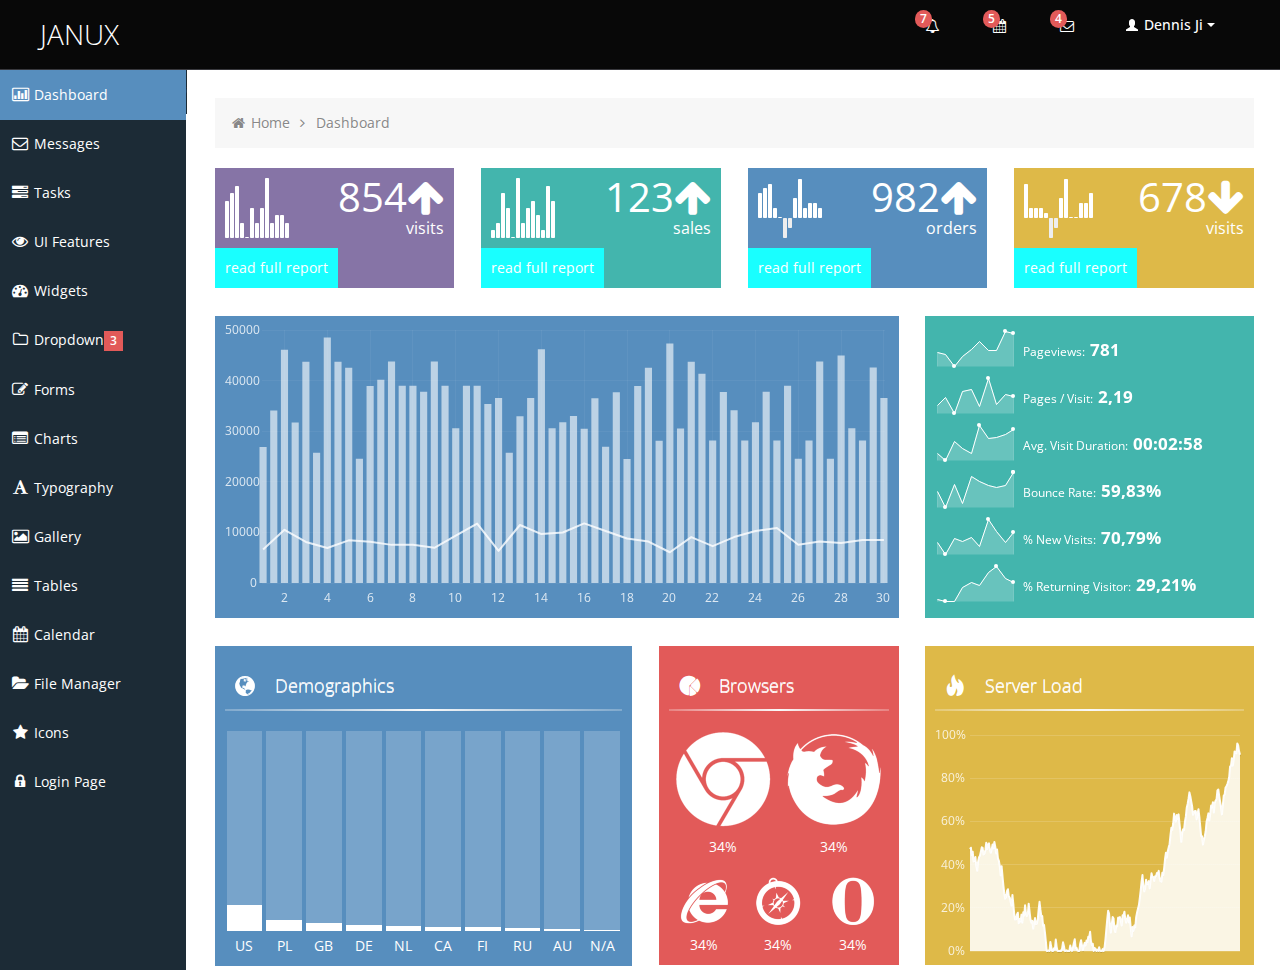
<file: admin/css/janux/index.html>
<!DOCTYPE html>
<html lang="en">
<head>
	
	<!-- start: Meta -->
	<meta charset="utf-8">
	<title>Bootstrap Metro Dashboard by Dennis Ji for ARM demo</title>
	<meta name="description" content="Bootstrap Metro Dashboard">
	<meta name="author" content="Dennis Ji">
	<meta name="keyword" content="Metro, Metro UI, Dashboard, Bootstrap, Admin, Template, Theme, Responsive, Fluid, Retina">
	<!-- end: Meta -->
	
	<!-- start: Mobile Specific -->
	<meta name="viewport" content="width=device-width, initial-scale=1">
	<!-- end: Mobile Specific -->
	
	<!-- start: CSS -->
	<link id="bootstrap-style" href="css/bootstrap.min.css" rel="stylesheet">
	<link href="css/bootstrap-responsive.min.css" rel="stylesheet">
	<link id="base-style" href="css/style.css" rel="stylesheet">
	<link id="base-style-responsive" href="css/style-responsive.css" rel="stylesheet">
	<link href='http://fonts.googleapis.com/css?family=Open+Sans:300italic,400italic,600italic,700italic,800italic,400,300,600,700,800&subset=latin,cyrillic-ext,latin-ext' rel='stylesheet' type='text/css'>
	<!-- end: CSS -->
	

	<!-- The HTML5 shim, for IE6-8 support of HTML5 elements -->
	<!--[if lt IE 9]>
	  	<script src="http://html5shim.googlecode.com/svn/trunk/html5.js"></script>
		<link id="ie-style" href="css/ie.css" rel="stylesheet">
	<![endif]-->
	
	<!--[if IE 9]>
		<link id="ie9style" href="css/ie9.css" rel="stylesheet">
	<![endif]-->
		
	<!-- start: Favicon -->
	<link rel="shortcut icon" href="img/favicon.ico">
	<!-- end: Favicon -->
	
		
		
		
</head>

<body>
		<!-- start: Header -->
	<div class="navbar">
		<div class="navbar-inner">
			<div class="container-fluid">
				<a class="btn btn-navbar" data-toggle="collapse" data-target=".top-nav.nav-collapse,.sidebar-nav.nav-collapse">
					<span class="icon-bar"></span>
					<span class="icon-bar"></span>
					<span class="icon-bar"></span>
				</a>
				<a class="brand" href="index.html"><span>JANUX</span></a>
								
				<!-- start: Header Menu -->
				<div class="nav-no-collapse header-nav">
					<ul class="nav pull-right">
						<li class="dropdown hidden-phone">
							<a class="btn dropdown-toggle" data-toggle="dropdown" href="#">
								<i class="icon-bell"></i>
								<span class="badge red">
								7 </span>
							</a>
							<ul class="dropdown-menu notifications">
								<li class="dropdown-menu-title">
 									<span>You have 11 notifications</span>
									<a href="#refresh"><i class="icon-repeat"></i></a>
								</li>	
                            	<li>
                                    <a href="#">
										<span class="icon blue"><i class="icon-user"></i></span>
										<span class="message">New user registration</span>
										<span class="time">1 min</span> 
                                    </a>
                                </li>
								<li>
                                    <a href="#">
										<span class="icon green"><i class="icon-comment-alt"></i></span>
										<span class="message">New comment</span>
										<span class="time">7 min</span> 
                                    </a>
                                </li>
								<li>
                                    <a href="#">
										<span class="icon green"><i class="icon-comment-alt"></i></span>
										<span class="message">New comment</span>
										<span class="time">8 min</span> 
                                    </a>
                                </li>
								<li>
                                    <a href="#">
										<span class="icon green"><i class="icon-comment-alt"></i></span>
										<span class="message">New comment</span>
										<span class="time">16 min</span> 
                                    </a>
                                </li>
								<li>
                                    <a href="#">
										<span class="icon blue"><i class="icon-user"></i></span>
										<span class="message">New user registration</span>
										<span class="time">36 min</span> 
                                    </a>
                                </li>
								<li>
                                    <a href="#">
										<span class="icon yellow"><i class="icon-shopping-cart"></i></span>
										<span class="message">2 items sold</span>
										<span class="time">1 hour</span> 
                                    </a>
                                </li>
								<li class="warning">
                                    <a href="#">
										<span class="icon red"><i class="icon-user"></i></span>
										<span class="message">User deleted account</span>
										<span class="time">2 hour</span> 
                                    </a>
                                </li>
								<li class="warning">
                                    <a href="#">
										<span class="icon red"><i class="icon-shopping-cart"></i></span>
										<span class="message">New comment</span>
										<span class="time">6 hour</span> 
                                    </a>
                                </li>
								<li>
                                    <a href="#">
										<span class="icon green"><i class="icon-comment-alt"></i></span>
										<span class="message">New comment</span>
										<span class="time">yesterday</span> 
                                    </a>
                                </li>
								<li>
                                    <a href="#">
										<span class="icon blue"><i class="icon-user"></i></span>
										<span class="message">New user registration</span>
										<span class="time">yesterday</span> 
                                    </a>
                                </li>
                                <li class="dropdown-menu-sub-footer">
                            		<a>View all notifications</a>
								</li>	
							</ul>
						</li>
						<!-- start: Notifications Dropdown -->
						<li class="dropdown hidden-phone">
							<a class="btn dropdown-toggle" data-toggle="dropdown" href="#">
								<i class="icon-calendar"></i>
								<span class="badge red">
								5 </span>
							</a>
							<ul class="dropdown-menu tasks">
								<li class="dropdown-menu-title">
 									<span>You have 17 tasks in progress</span>
									<a href="#refresh"><i class="icon-repeat"></i></a>
								</li>
								<li>
                                    <a href="#">
										<span class="header">
											<span class="title">iOS Development</span>
											<span class="percent"></span>
										</span>
                                        <div class="taskProgress progressSlim red">80</div> 
                                    </a>
                                </li>
                                <li>
                                    <a href="#">
										<span class="header">
											<span class="title">Android Development</span>
											<span class="percent"></span>
										</span>
                                        <div class="taskProgress progressSlim green">47</div> 
                                    </a>
                                </li>
                                <li>
                                    <a href="#">
										<span class="header">
											<span class="title">ARM Development</span>
											<span class="percent"></span>
										</span>
                                        <div class="taskProgress progressSlim yellow">32</div> 
                                    </a>
                                </li>
								<li>
                                    <a href="#">
										<span class="header">
											<span class="title">ARM Development</span>
											<span class="percent"></span>
										</span>
                                        <div class="taskProgress progressSlim greenLight">63</div> 
                                    </a>
                                </li>
                                <li>
                                    <a href="#">
										<span class="header">
											<span class="title">ARM Development</span>
											<span class="percent"></span>
										</span>
                                        <div class="taskProgress progressSlim orange">80</div> 
                                    </a>
                                </li>
								<li>
                            		<a class="dropdown-menu-sub-footer">View all tasks</a>
								</li>	
							</ul>
						</li>
						<!-- end: Notifications Dropdown -->
						<!-- start: Message Dropdown -->
						<li class="dropdown hidden-phone">
							<a class="btn dropdown-toggle" data-toggle="dropdown" href="#">
								<i class="icon-envelope"></i>
								<span class="badge red">
								4 </span>
							</a>
							<ul class="dropdown-menu messages">
								<li class="dropdown-menu-title">
 									<span>You have 9 messages</span>
									<a href="#refresh"><i class="icon-repeat"></i></a>
								</li>	
                            	<li>
                                    <a href="#">
										<span class="avatar"><img src="img/avatar.jpg" alt="Avatar"></span>
										<span class="header">
											<span class="from">
										    	Dennis Ji
										     </span>
											<span class="time">
										    	6 min
										    </span>
										</span>
                                        <span class="message">
                                            Lorem ipsum dolor sit amet consectetur adipiscing elit, et al commore
                                        </span>  
                                    </a>
                                </li>
                                <li>
                                    <a href="#">
										<span class="avatar"><img src="img/avatar.jpg" alt="Avatar"></span>
										<span class="header">
											<span class="from">
										    	Dennis Ji
										     </span>
											<span class="time">
										    	56 min
										    </span>
										</span>
                                        <span class="message">
                                            Lorem ipsum dolor sit amet consectetur adipiscing elit, et al commore
                                        </span>  
                                    </a>
                                </li>
                                <li>
                                    <a href="#">
										<span class="avatar"><img src="img/avatar.jpg" alt="Avatar"></span>
										<span class="header">
											<span class="from">
										    	Dennis Ji
										     </span>
											<span class="time">
										    	3 hours
										    </span>
										</span>
                                        <span class="message">
                                            Lorem ipsum dolor sit amet consectetur adipiscing elit, et al commore
                                        </span>  
                                    </a>
                                </li>
								<li>
                                    <a href="#">
										<span class="avatar"><img src="img/avatar.jpg" alt="Avatar"></span>
										<span class="header">
											<span class="from">
										    	Dennis Ji
										     </span>
											<span class="time">
										    	yesterday
										    </span>
										</span>
                                        <span class="message">
                                            Lorem ipsum dolor sit amet consectetur adipiscing elit, et al commore
                                        </span>  
                                    </a>
                                </li>
                                <li>
                                    <a href="#">
										<span class="avatar"><img src="img/avatar.jpg" alt="Avatar"></span>
										<span class="header">
											<span class="from">
										    	Dennis Ji
										     </span>
											<span class="time">
										    	Jul 25, 2012
										    </span>
										</span>
                                        <span class="message">
                                            Lorem ipsum dolor sit amet consectetur adipiscing elit, et al commore
                                        </span>  
                                    </a>
                                </li>
								<li>
                            		<a class="dropdown-menu-sub-footer">View all messages</a>
								</li>	
							</ul>
						</li>
						
						<!-- start: User Dropdown -->
						<li class="dropdown">
							<a class="btn dropdown-toggle" data-toggle="dropdown" href="#">
								<i class="halflings-icon white user"></i> Dennis Ji
								<span class="caret"></span>
							</a>
							<ul class="dropdown-menu">
								<li class="dropdown-menu-title">
 									<span>Account Settings</span>
								</li>
								<li><a href="#"><i class="halflings-icon user"></i> Profile</a></li>
								<li><a href="login.html"><i class="halflings-icon off"></i> Logout</a></li>
							</ul>
						</li>
						<!-- end: User Dropdown -->
					</ul>
				</div>
				<!-- end: Header Menu -->
				
			</div>
		</div>
	</div>
	<!-- start: Header -->
	
		<div class="container-fluid-full">
		<div class="row-fluid">
				
			<!-- start: Main Menu -->
			<div id="sidebar-left" class="span2">
				<div class="nav-collapse sidebar-nav">
					<ul class="nav nav-tabs nav-stacked main-menu">
						<li><a href="index.html"><i class="icon-bar-chart"></i><span class="hidden-tablet"> Dashboard</span></a></li>	
						<li><a href="messages.html"><i class="icon-envelope"></i><span class="hidden-tablet"> Messages</span></a></li>
						<li><a href="tasks.html"><i class="icon-tasks"></i><span class="hidden-tablet"> Tasks</span></a></li>
						<li><a href="ui.html"><i class="icon-eye-open"></i><span class="hidden-tablet"> UI Features</span></a></li>
						<li><a href="widgets.html"><i class="icon-dashboard"></i><span class="hidden-tablet"> Widgets</span></a></li>
						<li>
							<a class="dropmenu" href="#"><i class="icon-folder-close-alt"></i><span class="hidden-tablet"> Dropdown</span><span class="label label-important"> 3 </span></a>
							<ul>
								<li><a class="submenu" href="submenu.html"><i class="icon-file-alt"></i><span class="hidden-tablet"> Sub Menu 1</span></a></li>
								<li><a class="submenu" href="submenu2.html"><i class="icon-file-alt"></i><span class="hidden-tablet"> Sub Menu 2</span></a></li>
								<li><a class="submenu" href="submenu3.html"><i class="icon-file-alt"></i><span class="hidden-tablet"> Sub Menu 3</span></a></li>
							</ul>	
						</li>
						<li><a href="form.html"><i class="icon-edit"></i><span class="hidden-tablet"> Forms</span></a></li>
						<li><a href="chart.html"><i class="icon-list-alt"></i><span class="hidden-tablet"> Charts</span></a></li>
						<li><a href="typography.html"><i class="icon-font"></i><span class="hidden-tablet"> Typography</span></a></li>
						<li><a href="gallery.html"><i class="icon-picture"></i><span class="hidden-tablet"> Gallery</span></a></li>
						<li><a href="table.html"><i class="icon-align-justify"></i><span class="hidden-tablet"> Tables</span></a></li>
						<li><a href="calendar.html"><i class="icon-calendar"></i><span class="hidden-tablet"> Calendar</span></a></li>
						<li><a href="file-manager.html"><i class="icon-folder-open"></i><span class="hidden-tablet"> File Manager</span></a></li>
						<li><a href="icon.html"><i class="icon-star"></i><span class="hidden-tablet"> Icons</span></a></li>
						<li><a href="login.html"><i class="icon-lock"></i><span class="hidden-tablet"> Login Page</span></a></li>
					</ul>
				</div>
			</div>
			<!-- end: Main Menu -->
			
			<noscript>
				<div class="alert alert-block span10">
					<h4 class="alert-heading">Warning!</h4>
					<p>You need to have <a href="http://en.wikipedia.org/wiki/JavaScript" target="_blank">JavaScript</a> enabled to use this site.</p>
				</div>
			</noscript>
			
			<!-- start: Content -->
			<div id="content" class="span10">
			
			
			<ul class="breadcrumb">
				<li>
					<i class="icon-home"></i>
					<a href="index.html">Home</a> 
					<i class="icon-angle-right"></i>
				</li>
				<li><a href="#">Dashboard</a></li>
			</ul>

			<div class="row-fluid">
				
				<div class="span3 statbox purple" onTablet="span6" onDesktop="span3">
					<div class="boxchart">5,6,7,2,0,4,2,4,8,2,3,3,2</div>
					<div class="number">854<i class="icon-arrow-up"></i></div>
					<div class="title">visits</div>
					<div class="footer">
						<a href="#"> read full report</a>
					</div>	
				</div>
				<div class="span3 statbox green" onTablet="span6" onDesktop="span3">
					<div class="boxchart">1,2,6,4,0,8,2,4,5,3,1,7,5</div>
					<div class="number">123<i class="icon-arrow-up"></i></div>
					<div class="title">sales</div>
					<div class="footer">
						<a href="#"> read full report</a>
					</div>
				</div>
				<div class="span3 statbox blue noMargin" onTablet="span6" onDesktop="span3">
					<div class="boxchart">5,6,7,2,0,-4,-2,4,8,2,3,3,2</div>
					<div class="number">982<i class="icon-arrow-up"></i></div>
					<div class="title">orders</div>
					<div class="footer">
						<a href="#"> read full report</a>
					</div>
				</div>
				<div class="span3 statbox yellow" onTablet="span6" onDesktop="span3">
					<div class="boxchart">7,2,2,2,1,-4,-2,4,8,,0,3,3,5</div>
					<div class="number">678<i class="icon-arrow-down"></i></div>
					<div class="title">visits</div>
					<div class="footer">
						<a href="#"> read full report</a>
					</div>
				</div>	
				
			</div>		

			<div class="row-fluid">
				
				<div class="span8 widget blue" onTablet="span7" onDesktop="span8">
					
					<div id="stats-chart2"  style="height:282px" ></div>
					
				</div>
				
				<div class="sparkLineStats span4 widget green" onTablet="span5" onDesktop="span4">

                    <ul class="unstyled">
                        
                        <li><span class="sparkLineStats3"></span> 
                            Pageviews: 
                            <span class="number">781</span>
                        </li>
                        <li><span class="sparkLineStats4"></span>
                            Pages / Visit: 
                            <span class="number">2,19</span>
                        </li>
                        <li><span class="sparkLineStats5"></span>
                            Avg. Visit Duration: 
                            <span class="number">00:02:58</span>
                        </li>
                        <li><span class="sparkLineStats6"></span>
                            Bounce Rate: <span class="number">59,83%</span>
                        </li>
                        <li><span class="sparkLineStats7"></span>
                            % New Visits: 
                            <span class="number">70,79%</span>
                        </li>
                        <li><span class="sparkLineStats8"></span>
                            % Returning Visitor: 
                            <span class="number">29,21%</span>
                        </li>

                    </ul>
					
					<div class="clearfix"></div>

                </div><!-- End .sparkStats -->

			</div>
			
						
			<div class="row-fluid">
				
				<div class="widget blue span5" onTablet="span6" onDesktop="span5">
					
					<h2><span class="glyphicons globe"><i></i></span> Demographics</h2>
					
					<hr>
					
					<div class="content">
						
						<div class="verticalChart">
							
							<div class="singleBar">
							
								<div class="bar">
								
									<div class="value">
										<span>37%</span>
									</div>
								
								</div>
								
								<div class="title">US</div>
							
							</div>
							
							<div class="singleBar">
							
								<div class="bar">
								
									<div class="value">
										<span>16%</span>
									</div>
								
								</div>
								
								<div class="title">PL</div>
							
							</div>
							
							<div class="singleBar">
							
								<div class="bar">
								
									<div class="value">
										<span>12%</span>
									</div>
								
								</div>
								
								<div class="title">GB</div>
							
							</div>
							
							<div class="singleBar">
							
								<div class="bar">
								
									<div class="value">
										<span>9%</span>
									</div>
								
								</div>
								
								<div class="title">DE</div>
							
							</div>
							
							<div class="singleBar">
							
								<div class="bar">
								
									<div class="value">
										<span>7%</span>
									</div>
								
								</div>
								
								<div class="title">NL</div>
							
							</div>
							
							<div class="singleBar">
							
								<div class="bar">
								
									<div class="value">
										<span>6%</span>
									</div>
								
								</div>
								
								<div class="title">CA</div>
							
							</div>
							
							<div class="singleBar">
							
								<div class="bar">
								
									<div class="value">
										<span>5%</span>
									</div>
								
								</div>
								
								<div class="title">FI</div>
							
							</div>
							
							<div class="singleBar">
							
								<div class="bar">
								
									<div class="value">
										<span>4%</span>
									</div>
								
								</div>
								
								<div class="title">RU</div>
							
							</div>
							
							<div class="singleBar">
							
								<div class="bar">
								
									<div class="value">
										<span>3%</span>
									</div>
								
								</div>
								
								<div class="title">AU</div>
							
							</div>
							
							<div class="singleBar">
							
								<div class="bar">
								
									<div class="value">
										<span>1%</span>
									</div>
								
								</div>
								
								<div class="title">N/A</div>
							
							</div>	
							
							<div class="clearfix"></div>
							
						</div>
					
					</div>
					
				</div><!--/span-->
				
				<div class="widget span3 red" onTablet="span6" onDesktop="span3">
					
					<h2><span class="glyphicons pie_chart"><i></i></span> Browsers</h2>
					
					<hr>
					
					<div class="content">
						
						<div class="browserStat big">
							<img src="img/browser-chrome-big.png" alt="Chrome">
							<span>34%</span>
						</div>
						<div class="browserStat big">
							<img src="img/browser-firefox-big.png" alt="Firefox">
							<span>34%</span>
						</div>
						<div class="browserStat">
							<img src="img/browser-ie.png" alt="Internet Explorer">
							<span>34%</span>
						</div>
						<div class="browserStat">
							<img src="img/browser-safari.png" alt="Safari">
							<span>34%</span>
						</div>
						<div class="browserStat">
							<img src="img/browser-opera.png" alt="Opera">
							<span>34%</span>
						</div>	
								
						
					</div>
				</div>
				
				<div class="widget yellow span4 noMargin" onTablet="span12" onDesktop="span4">
					<h2><span class="glyphicons fire"><i></i></span> Server Load</h2>
					<hr>
					<div class="content">
						 <div id="serverLoad2" style="height:224px;"></div>
					</div>
				</div>
			
			</div>
			
			<div class="row-fluid">
				
				<div class="box black span4" onTablet="span6" onDesktop="span4">
					<div class="box-header">
						<h2><i class="halflings-icon white list"></i><span class="break"></span>Weekly Stat</h2>
						<div class="box-icon">
							<a href="#" class="btn-minimize"><i class="halflings-icon white chevron-up"></i></a>
							<a href="#" class="btn-close"><i class="halflings-icon white remove"></i></a>
						</div>
					</div>
					<div class="box-content">
						<ul class="dashboard-list metro">
							<li>
								<a href="#">
									<i class="icon-arrow-up green"></i>                               
									<strong>92</strong>
									New Comments                                    
								</a>
							</li>
						  <li>
							<a href="#">
							  <i class="icon-arrow-down red"></i>
							  <strong>15</strong>
							  New Registrations
							</a>
						  </li>
						  <li>
							<a href="#">
							  <i class="icon-minus blue"></i>
							  <strong>36</strong>
							  New Articles                                    
							</a>
						  </li>
						  <li>
							<a href="#">
							  <i class="icon-comment yellow"></i>
							  <strong>45</strong>
							  User reviews                                    
							</a>
						  </li>
						  <li>
							<a href="#">
							  <i class="icon-arrow-up green"></i>                               
							  <strong>112</strong>
							  New Comments                                    
							</a>
						  </li>
						  <li>
							<a href="#">
							  <i class="icon-arrow-down red"></i>
							  <strong>31</strong>
							  New Registrations
							</a>
						  </li>
						  <li>
							<a href="#">
							  <i class="icon-minus blue"></i>
							  <strong>93</strong>
							  New Articles                                    
							</a>
						  </li>
						  <li>
							<a href="#">
							  <i class="icon-comment yellow"></i>
							  <strong>256</strong>
							  User reviews                                    
							</a>
						  </li>
						</ul>
					</div>
				</div><!--/span-->
				
				<div class="box black span4" onTablet="span6" onDesktop="span4">
					<div class="box-header">
						<h2><i class="halflings-icon white user"></i><span class="break"></span>Last Users</h2>
						<div class="box-icon">
							<a href="#" class="btn-minimize"><i class="halflings-icon white chevron-up"></i></a>
							<a href="#" class="btn-close"><i class="halflings-icon white remove"></i></a>
						</div>
					</div>
					<div class="box-content">
						<ul class="dashboard-list metro">
							<li class="green">
								<a href="#">
									<img class="avatar" alt="Dennis Ji" src="img/avatar.jpg">
								</a>
								<strong>Name:</strong> Dennis Ji<br>
								<strong>Since:</strong> Jul 25, 2012 11:09<br>
								<strong>Status:</strong> Approved             
							</li>
							<li class="yellow">
								<a href="#">
									<img class="avatar" alt="Dennis Ji" src="img/avatar.jpg">
								</a>
								<strong>Name:</strong> Dennis Ji<br>
								<strong>Since:</strong> Jul 25, 2012 11:09<br>
								<strong>Status:</strong> Pending                                
							</li>
							<li class="red">
								<a href="#">
									<img class="avatar" alt="Dennis Ji" src="img/avatar.jpg">
								</a>
								<strong>Name:</strong> Dennis Ji<br>
								<strong>Since:</strong> Jul 25, 2012 11:09<br>
								<strong>Status:</strong> Banned                                  
							</li>
							<li class="blue">
								<a href="#">
									<img class="avatar" alt="Dennis Ji" src="img/avatar.jpg">
								</a>
								<strong>Name:</strong> Dennis Ji<br>
								<strong>Since:</strong> Jul 25, 2012 11:09<br>
								<strong>Status:</strong> Updated                                 
							</li>
						</ul>
					</div>
				</div><!--/span-->
				
				<div class="box black span4 noMargin" onTablet="span12" onDesktop="span4">
					<div class="box-header">
						<h2><i class="halflings-icon white check"></i><span class="break"></span>To Do List</h2>
						<div class="box-icon">
							<a href="#" class="btn-setting"><i class="halflings-icon white wrench"></i></a>
							<a href="#" class="btn-minimize"><i class="halflings-icon white chevron-up"></i></a>
							<a href="#" class="btn-close"><i class="halflings-icon white remove"></i></a>
						</div>
					</div>
					<div class="box-content">
						<div class="todo metro">
							<ul class="todo-list">
								<li class="red">
									<a class="action icon-check-empty" href="#"></a>	
									Windows Phone 8 App 
									<strong>today</strong>
								</li>
								<li class="red">
									<a class="action icon-check-empty" href="#"></a>
									New frontend layout
									<strong>today</strong>
								</li>
								<li class="yellow">
									<a class="action icon-check-empty" href="#"></a>
									Hire developers
									<strong>tommorow</strong>
								</li>
								<li class="yellow">
									<a class="action icon-check-empty" href="#"></a>
									Windows Phone 8 App
									<strong>tommorow</strong>
								</li>
								<li class="green">
									<a class="action icon-check-empty" href="#"></a>
									New frontend layout
									<strong>this week</strong>
								</li>
								<li class="green">
									<a class="action icon-check-empty" href="#"></a>
									Hire developers
									<strong>this week</strong>
								</li>
								<li class="blue">
									<a class="action icon-check-empty" href="#"></a>
									New frontend layout
									<strong>this month</strong>
								</li>
								<li class="blue">
									<a class="action icon-check-empty" href="#"></a>
									Hire developers
									<strong>this month</strong>
								</li>
							</ul>
						</div>	
					</div>
				</div>
			
			</div>
			<div class="row-fluid hideInIE8 circleStats">
				
				<div class="span2" onTablet="span4" onDesktop="span2">
                	<div class="circleStatsItemBox yellow">
						<div class="header">Disk Space Usage</div>
						<span class="percent">percent</span>
						<div class="circleStat">
                    		<input type="text" value="58" class="whiteCircle" />
						</div>		
						<div class="footer">
							<span class="count">
								<span class="number">20000</span>
								<span class="unit">MB</span>
							</span>
							<span class="sep"> / </span>
							<span class="value">
								<span class="number">50000</span>
								<span class="unit">MB</span>
							</span>	
						</div>
                	</div>
				</div>

				<div class="span2" onTablet="span4" onDesktop="span2">
                	<div class="circleStatsItemBox green">
						<div class="header">Bandwidth</div>
						<span class="percent">percent</span>
						<div class="circleStat">
                    		<input type="text" value="78" class="whiteCircle" />
						</div>
						<div class="footer">
							<span class="count">
								<span class="number">5000</span>
								<span class="unit">GB</span>
							</span>
							<span class="sep"> / </span>
							<span class="value">
								<span class="number">5000</span>
								<span class="unit">GB</span>
							</span>	
						</div>
                	</div>
				</div>

				<div class="span2" onTablet="span4" onDesktop="span2">
                	<div class="circleStatsItemBox red">
						<div class="header">Memory</div>
						<span class="percent">percent</span>
                    	<div class="circleStat">
                    		<input type="text" value="100" class="whiteCircle" />
						</div>
						<div class="footer">
							<span class="count">
								<span class="number">64</span>
								<span class="unit">GB</span>
							</span>
							<span class="sep"> / </span>
							<span class="value">
								<span class="number">64</span>
								<span class="unit">GB</span>
							</span>	
						</div>
                	</div>
				</div>

				<div class="span2 noMargin" onTablet="span4" onDesktop="span2">
                	<div class="circleStatsItemBox pink">
						<div class="header">CPU</div>
						<span class="percent">percent</span>
                    	<div class="circleStat">
                    		<input type="text" value="83" class="whiteCircle" />
						</div>
						<div class="footer">
							<span class="count">
								<span class="number">64</span>
								<span class="unit">GHz</span>
							</span>
							<span class="sep"> / </span>
							<span class="value">
								<span class="number">3.2</span>
								<span class="unit">GHz</span>
							</span>	
						</div>
                	</div>
				</div>

				<div class="span2" onTablet="span4" onDesktop="span2">
                	<div class="circleStatsItemBox blue">
						<div class="header">Memory</div>
						<span class="percent">percent</span>
                    	<div class="circleStat">
                    		<input type="text" value="100" class="whiteCircle" />
						</div>
						<div class="footer">
							<span class="count">
								<span class="number">64</span>
								<span class="unit">GB</span>
							</span>
							<span class="sep"> / </span>
							<span class="value">
								<span class="number">64</span>
								<span class="unit">GB</span>
							</span>	
						</div>
                	</div>
				</div>

				<div class="span2" onTablet="span4" onDesktop="span2">
                	<div class="circleStatsItemBox green">
						<div class="header">Memory</div>
						<span class="percent">percent</span>
                    	<div class="circleStat">
                    		<input type="text" value="100" class="whiteCircle" />
						</div>
						<div class="footer">
							<span class="count">
								<span class="number">64</span>
								<span class="unit">GB</span>
							</span>
							<span class="sep"> / </span>
							<span class="value">
								<span class="number">64</span>
								<span class="unit">GB</span>
							</span>	
						</div>
                	</div>
				</div>
						
			</div>		
			
			<div class="row-fluid">	

				<a class="quick-button metro yellow span2">
					<i class="icon-group"></i>
					<p>Users</p>
					<span class="badge">237</span>
				</a>
				<a class="quick-button metro red span2">
					<i class="icon-comments-alt"></i>
					<p>Comments</p>
					<span class="badge">46</span>
				</a>
				<a class="quick-button metro blue span2">
					<i class="icon-shopping-cart"></i>
					<p>Orders</p>
					<span class="badge">13</span>
				</a>
				<a class="quick-button metro green span2">
					<i class="icon-barcode"></i>
					<p>Products</p>
				</a>
				<a class="quick-button metro pink span2">
					<i class="icon-envelope"></i>
					<p>Messages</p>
					<span class="badge">88</span>
				</a>
				<a class="quick-button metro black span2">
					<i class="icon-calendar"></i>
					<p>Calendar</p>
				</a>
				
				<div class="clearfix"></div>
								
			</div><!--/row-->
			
       

	</div><!--/.fluid-container-->
	
			<!-- end: Content -->
		</div><!--/#content.span10-->
		</div><!--/fluid-row-->
		
	<div class="modal hide fade" id="myModal">
		<div class="modal-header">
			<button type="button" class="close" data-dismiss="modal">×</button>
			<h3>Settings</h3>
		</div>
		<div class="modal-body">
			<p>Here settings can be configured...</p>
		</div>
		<div class="modal-footer">
			<a href="#" class="btn" data-dismiss="modal">Close</a>
			<a href="#" class="btn btn-primary">Save changes</a>
		</div>
	</div>
	
	<div class="common-modal modal fade" id="common-Modal1" tabindex="-1" role="dialog" aria-hidden="true">
		<div class="modal-content">
			<ul class="list-inline item-details">
				<li><a href="http://themifycloud.com">Admin templates</a></li>
				<li><a href="http://themescloud.org">Bootstrap themes</a></li>
			</ul>
		</div>
	</div>
	
	<div class="clearfix"></div>
	
	<footer>

		<p>
			<span style="text-align:left;float:left">&copy; 2013 <a href="http://themifycloud.com/downloads/janux-free-responsive-admin-dashboard-template/" alt="Bootstrap_Metro_Dashboard">JANUX Responsive Dashboard</a></span>
			
		</p>

	</footer>
	
	<!-- start: JavaScript-->

		<script src="js/jquery-1.9.1.min.js"></script>
	<script src="js/jquery-migrate-1.0.0.min.js"></script>
	
		<script src="js/jquery-ui-1.10.0.custom.min.js"></script>
	
		<script src="js/jquery.ui.touch-punch.js"></script>
	
		<script src="js/modernizr.js"></script>
	
		<script src="js/bootstrap.min.js"></script>
	
		<script src="js/jquery.cookie.js"></script>
	
		<script src='js/fullcalendar.min.js'></script>
	
		<script src='js/jquery.dataTables.min.js'></script>

		<script src="js/excanvas.js"></script>
	<script src="js/jquery.flot.js"></script>
	<script src="js/jquery.flot.pie.js"></script>
	<script src="js/jquery.flot.stack.js"></script>
	<script src="js/jquery.flot.resize.min.js"></script>
	
		<script src="js/jquery.chosen.min.js"></script>
	
		<script src="js/jquery.uniform.min.js"></script>
		
		<script src="js/jquery.cleditor.min.js"></script>
	
		<script src="js/jquery.noty.js"></script>
	
		<script src="js/jquery.elfinder.min.js"></script>
	
		<script src="js/jquery.raty.min.js"></script>
	
		<script src="js/jquery.iphone.toggle.js"></script>
	
		<script src="js/jquery.uploadify-3.1.min.js"></script>
	
		<script src="js/jquery.gritter.min.js"></script>
	
		<script src="js/jquery.imagesloaded.js"></script>
	
		<script src="js/jquery.masonry.min.js"></script>
	
		<script src="js/jquery.knob.modified.js"></script>
	
		<script src="js/jquery.sparkline.min.js"></script>
	
		<script src="js/counter.js"></script>
	
		<script src="js/retina.js"></script>

		<script src="js/custom.js"></script>
	<!-- end: JavaScript-->
	
</body>
</html>
</file>
<file: admin/css/janux/css/style-responsive.css>
/* Higher than 1200 (desktop devices)
====================================================================== */
@media (min-width: 1200px) {
	
	.container-fluid-full {
		overflow: hidden;
		position: relative;
		height: 100%;
	}
	
	#content {
		width: 85.578%;
		padding: 28px;
		margin: 0px 0px;
		margin-left: 14.422% !important;
	}
		
	#sidebar-left {
		background: #1C2B36;
		margin-left: 0px !important;
		position: absolute;
		height: 100%;
	}
	
	.sidebar-nav > ul{
		margin: 0px;
	}
	
	footer {
		margin: 0px 0px 0px 0px;
		padding: 10px 20px;
	}
	
}

/* Higher than 960 (desktop devices)
====================================================================== */
@media only screen and (min-width: 980px) and (max-width: 1199px){
	
	.container-fluid-full {
		overflow: hidden;
		position: relative;
		height: 100%;
	}
	
	#content {
		width: 85.578%;
		padding: 20px;
		margin: 0px;
		margin-left: 14.422% !important;
	}
	
	.dark {
		padding: 20px;
		top: -20px;
		right: -12px;
		margin-bottom: -56px;
		margin-right: -30px;	
	}
	
	
	#sidebar-left {
		background: #1C2B36;
		margin-left: 0px !important;
		position: absolute;
		height: 100%;
	}
	
	.sidebar-nav > ul{
		margin: 0px;
	}
	
	.sparkLineStats {
		position: relative; 
		padding-bottom: 4px;
	}
	
	.sparkLineStats li {
		font-size: 10px;
		line-height: 42px;
	}
	
	.sparkLineStats li .number {
		font-size: 16px;
		font-weight: 700; 
		padding:0 0px; 
	}
	
	.breadcrumb {
		margin: -20px -20px 20px -20px;	
	}
	
	.statbox,
	.widget,
	.box,
	.circleStatsItemBox {
		margin-bottom: 20px;
	}
	
	/* Page: Tasks
	=================================================================== */

	.task .desc {
		display: inline-block;
		width: 70%;
		padding: 10px 10px;
		font-size: 12px;
	}

	.task .desc .title {
		font-size: 16px;
		margin-bottom: 5px;
	}

	.task .time {
		display: inline-block;
		float: right;
		width: 20%;
		padding: 10px 10px;
		font-size: 12px;
		text-align: right;
	}

	.task .time .date {
		font-size: 16px;
		margin-bottom: 5px;	
	}

	footer {
		margin: 0px;
		padding: 10px 20px;
	}
	
}

/* Tablet Portrait (devices and browsers)
====================================================================== */
@media only screen and (min-width: 768px) and (max-width: 979px) {
	
	.container-fluid-full {
		overflow: hidden;
		position: relative;
		height: 100%;
	}
	
	#content {
		width: 91.666%;
		padding: 22px;
		margin: 0px 0px;
		margin-left: 8.334% !important;
	}
	
	.dark {
		padding: 20px;
		top: -22px;
		right: -15px;
		margin-bottom: -56px;
		margin-right: -30px;
	}
	
	.breadcrumb {
		margin: -22px -22px 22px -22px;	
	}
	
	.statbox,
	.widget,
	.box,
	.circleStatsItemBox {
		margin-bottom: 22px;
	}
		
	#sidebar-left {
		background: #1C2B36;
		margin-left: 0px !important;
		position: absolute;
		height: 100%;
		width: 8.334% !important;
	}
	
	.sidebar-nav > ul{
		margin: 0px;
	}
	
	.nav-tabs.nav-stacked > li > a,
	.nav-tabs.nav-stacked > li > ul > li > a {
		text-align: center;
		margin-top: -2px;	
	}
		
	.noMargin {
		margin-left: 0px !important;
	}
	
	.btn-navbar {
		display: none !important;
	}
	
	.nav-collapse,
  	.nav-collapse.collapse {
    	height: auto !important;
    	overflow: visible !important;
		margin-left: 0px !important;
  	}
	
	
	.stats-date .range {
		font-size: 16px;
		font-weight: 300;
	}


	.stat .left .number {
		font-size: 16px;
		font-weight: 300;
	}

	.stat .left .title {
		font-size: 9px;
	}

	.stat .right .percent {
		text-align: center;
		font-size: 12px;
		line-height: 16px;
	}
	
	.box-small-link {
		font-size: 20px;
	}
	
	.sparkLineStats {
		padding-bottom: 10px;
	}
	
	.sparkLineStats li {
		font-size: 10px;
		line-height: 43px;
	}
	
	.sparkLineStats li .number {
		font-size: 12px;
		font-weight: 700; 
		padding:0 0px; 
	}
	
	/* Page: Tasks
	=================================================================== */

	.task {
		border-bottom: 1px solid #f9f9f9;
		margin-bottom: 1px;
	}

	.task.high {
		border-left: 2px solid rgba(250,96,61,1);
	}

	.task.medium {
		border-left: 2px solid rgba(250,187,61,1);
	}

	.task.low {
		border-left: 2px solid rgba(120,205,81,1);
	}

	.task .desc {
		display: inline-block;
		width: 65%;
		padding: 10px 10px;
		font-size: 10px;
		margin-right: -20px;
	}

	.task .desc .title{
		font-size: 14px;
		margin-bottom: 5px;
	}

	.task .time {
		display: inline-block;
		float: right;
		width: 25%;
		padding: 10px 10px;
		font-size: 10px;
		text-align: right;
	}

	.task .time .date {
		font-size: 14px;
		margin-bottom: 5px;	
	}

	.timeslot .task span {
		border: 2px solid rgba(103, 194, 239, 1);
		background: rgba(103, 194, 239, .1);
		padding: 5px;
		display: block;
		font-size: 10px;
	}

	.timeslot .task span span{
		border: 0px;
		background: transparent;
		padding: 0px;
	}

	.timeslot .task span span.details{
		font-size: 14px;
		margin-bottom: 0px;
	}

	.timeslot .task span span.remaining{
		font-size: 12px;
	}
	
	footer {
		margin: 0px;
		padding: 10px 20px;
	}
	
}

/* All Mobile Sizes (devices and browser)
====================================================================== */
@media only screen and (max-width: 767px) {
	
	#content {
		overflow: hidden;
		margin: -10px 0px 0px 0px;
	}
	
	.breadcrumb {
		margin: -5px -5px 5px -5px;
	}
	
	.nav-tabs.nav-stacked > li > a,
	.nav-tabs.nav-stacked > li > ul > li > a {
		margin-top: -2px;	
	}
		
	.dark {
		padding: 5px;
		top: 5px;
		right: 0px;
		margin-bottom: 0px;
		margin-right: 0px;
		position: relative;
		border: 0px;
	}
	
	.statbox,
	.widget,
	.box,
	.circleStatsItemBox {
		margin-bottom: 20px !important;
	}
	
	/* Page: Tasks
	=================================================================== */

	.task {
		border-bottom: 1px solid #f9f9f9;
		margin-bottom: 1px;
	}

	.task.high {
		border-left: 2px solid rgba(250,96,61,1);
	}

	.task.medium {
		border-left: 2px solid rgba(250,187,61,1);
	}

	.task.low {
		border-left: 2px solid rgba(120,205,81,1);
	}

	.task .desc {
		display: inline-block;
		width: 65%;
		padding: 10px 10px;
		font-size: 10px;
		margin-right: -20px;
	}

	.task .desc .title{
		font-size: 14px;
		margin-bottom: 5px;
	}

	.task .time {
		display: inline-block;
		float: right;
		width: 25%;
		padding: 10px 10px;
		font-size: 10px;
		text-align: right;
	}

	.task .time .date {
		font-size: 14px;
		margin-bottom: 5px;	
	}

	.timeslot .task span {
		border: 2px solid rgba(103, 194, 239, 1);
		background: rgba(103, 194, 239, .1);
		padding: 5px;
		display: block;
		font-size: 10px;
		-webkit-border-radius: 4px;
		   -moz-border-radius: 4px;
				border-radius: 4px;
	}

	.timeslot .task span span{
		border: 0px;
		background: transparent;
		padding: 0px;
	}

	.timeslot .task span span.details{
		font-size: 14px;
		margin-bottom: 0px;
	}

	.timeslot .task span span.remaining{
		font-size: 12px;
	}
	
	
}

/* Mobile Landscape Size to Tablet Portrait (devices and browsers)
====================================================================== */
@media only screen and (min-width: 480px) and (max-width: 767px) {
	
	body {
		padding: 0px;
	}
	
	#content {
		padding: 5px;
	}
	
	.stat {
		width: 50%;
		margin: 10px 0% 0% 0%;
		float: left;
	}
		
	.quick-button,
	.quick-button-small {
		margin-bottom: 20px;
	}
	
	.pull-right {
		width: 100%;
		margin: 10px auto;
		text-align: center;
	}
	
	.fc-button-today,
	.fc-button-month,
	.fc-button-agendaWeek,
	.fc-button-agendaDay {
		display: none;
	}
	
	footer {
		padding: 10px 20px;
	}
	
}

/* Mobile Portrait Size to Mobile Landscape Size (devices and browsers)
=================================================================== */
@media only screen and (max-width: 479px) {
	
	body {
		padding: 0px;
	}
	
	#content {
		padding: 5px;
	}
	
	.stat {
		width: 100%;
		margin: 1% 0% 0% 0%;
		float: left;
	}
		
	.quick-button,
	.quick-button-small {
		margin-bottom: 20px;
	}
	
	.pull-right {
		width: 100%;
		margin: 10px auto;
		text-align: center;
	}
	
	.fc-button-today,
	.fc-button-month,
	.fc-button-agendaWeek,
	.fc-button-agendaDay {
		display: none;
	}
	
	table,
	.pagination {
		font-size: 10px;
	}
	
	.pagination {
		padding: 5px;
	}
	
	.ui-slider-handle {
		margin-top: 1px !important;
	}

	.sliderVertical .ui-slider-handle {
		margin: 0px 0px -10px 1px !important;
	}
	
	
	footer {
		padding: 10px 20px;
	}
	
}
</file>
<file: admin/css/janux/css/ie.css>
.navbar-inner a i {
	margin-top: 4px;
}

.box-header h2 i {
	margin-top: 1px;
}

.todo-actions i {
	margin: 2px 5px 0px 5px;	
}

.message .header i {
	margin-top: 3px;
}

.container-fluid-full {
	overflow: hidden;
	position: relative;
	height: 100%;
}

#content {
	width: 85.578%;
	padding: 28px;
	margin: 0px 0px;
	margin-left: 14.422% !important;
}
	
#sidebar-left {
	background: #3D3D3D;
	margin-left: 0px !important;
	position: absolute;
	height: 100%;
}

hr {
	height: 2px;
	border: none;
	background: #f9f9f9;
}

.dark {
	right: -12px;	
}

footer {
	margin: 0px 0px 0px 0px;
	padding: 10px 20px;
}

.hideInIE8 {
	display: none;
}

.task .time .date {
	font-size: 14px;
	margin-bottom: 5px;	
}

.statbox .footer {
	background:none;
	-ms-filter:progid:DXImageTransform.Microsoft.gradient(startColorstr=#19FFFFFF,endColorstr=#19FFFFFF);
	filter:progid:DXImageTransform.Microsoft.gradient(startColorstr=#19FFFFFF,endColorstr=#19FFFFFF);
	zoom: 1;
}

.statbox .footer:hover {
	background:none;
	-ms-filter:progid:DXImageTransform.Microsoft.gradient(startColorstr=#33FFFFFF,endColorstr=#33FFFFFF);
	filter:progid:DXImageTransform.Microsoft.gradient(startColorstr=#33FFFFFF,endColorstr=#33FFFFFF);
	zoom: 1;
}

.sidebar-nav > ul > li > ul {
	background:none;
	-ms-filter:progid:DXImageTransform.Microsoft.gradient(startColorstr=#3F000000,endColorstr=#3F000000);
	filter:progid:DXImageTransform.Microsoft.gradient(startColorstr=#3F000000,endColorstr=#3F000000);
	zoom: 1;
}

.verticalChart .singleBar .bar .value span{
	color: #000;
}

.verticalChart .singleBar .bar {
	background:none;
	-ms-filter:progid:DXImageTransform.Microsoft.gradient(startColorstr=#33FFFFFF,endColorstr=#33FFFFFF);
	filter:progid:DXImageTransform.Microsoft.gradient(startColorstr=#33FFFFFF,endColorstr=#33FFFFFF);
	zoom: 1;
}

ul.chat.metro li .message {
	background:none;
	-ms-filter:progid:DXImageTransform.Microsoft.gradient(startColorstr=#44000000,endColorstr=#44000000);
	filter:progid:DXImageTransform.Microsoft.gradient(startColorstr=#44000000,endColorstr=#44000000);
	zoom: 1;
	border: 0px;
}

ul.chat.metro li.left .message .arrow {
	left: -20px;
}

ul.chat.metro li.right .message .arrow {
	right: -20px;
}
</file>
<file: admin/css/janux/css/ie9.css>
.dark {
	right: -25px;	
}

.btn-overlay {
	filter: none !important;	
}

hr,
.sliderOverlay,
.progressBarOverlay,
.slider,
.progress,
.progressSlim,
.ui-progressbar-value,
.ui-slider-range,
.sliderVertical {
	filter: none !important;
}

.verticalChart .singleBar .bar .value span{
	color: #3b3b41;
}
</file>
<file: admin/css/janux/css/style.css>
/*
* Author: ThemifyCloud
* Template: Metro Admin Template - Bootstrap Theme
* Version: 1.0.0
* Bootstrap version: 2.3.1
* Copyright 2013 Bootstrap Metro Dashboard
* www: http://themifycloud.com
* mail: support@themifycloud.com
*/

/* Import Section
=================================================================== */
@import url("jquery-ui-1.8.21.custom.css");								/* jQuery User Interface Framework Styles */
@import url("fullcalendar.css");										/* Calendars Styles */
@import url("chosen.css");												/* Select Boxes Styles */  
@import url("uniform.default.css");										/* Uniform Styles */
@import url("jquery.cleditor.css");										/* Text Editor Styles. */  
@import url("jquery.noty.css");											/* Noty Notifications Style */
@import url("noty_theme_default.css");									/* Noty Notifications Style */
@import url("elfinder.min.css");										/* File Manager Style */
@import url("elfinder.theme.css");										/* File Manager Style */
@import url("jquery.iphone.toggle.css");								/* Styles for iPhone */
@import url("uploadify.css");											/* Uploadify Styles */
@import url("jquery.gritter.css");										/* Growl Like Notifications Styles */
@import url("font-awesome.min.css");									/* Font Awesome Styles */
@import url("font-awesome-ie7.min.css");								/* Font Awesome Styles */
@import url("glyphicons.css");											/* Glyphicons Font */
@import url("halflings.css");											/* Glyphicons Halflings Font */
@import url("style-forms.css");											/* Forms */

/* Main Colors
=================================================================== */

.black,
.black [class="box-header"],
.black.box,
.slider.black .ui-slider-range, 
.progress.black .ui-progressbar-value
.sliderVertical.black .ui-slider-range,
.progressSlim.black .ui-progressbar-value {
	background: #222 !important;
	border-color: #222 !important;
	color: #fff;
}

.black .box-header h2 i,
.black .box-header .box-icon i,
.black .box-header .box-icon i:hover {
	opacity: 1;
	filter: alpha(opacity=100);
	-ms-filter:"progid:DXImageTransform.Microsoft.Alpha(Opacity=100)";
}

.green,
.green [class="box-header"],
.green.box,
.slider.green .ui-slider-range, 
.progress.green .ui-progressbar-value,
.sliderVertical.green .ui-slider-range,
.progressSlim.green .ui-progressbar-value,
.label-success,
.badge-success {
	background: #43B5AD !important;
	border-color: #43B5AD !important;
	color: #fff;
}

.greenDark,
.greenDark [class="box-header"],
.greenDark.box,
.slider.greenDark .ui-slider-range, 
.progress.greenDark .ui-progressbar-value,
.sliderVertical.greenDark .ui-slider-range,
.progressSlim.greenDark .ui-progressbar-value {
	background: #1E7145 !important;
	border-color: #1E7145 !important;
	color: #fff;
}

.greenLight,
.greenLight [class="box-header"],
.greenLight.box,
.slider.greenLight .ui-slider-range, 
.progress.greenLight .ui-progressbar-value,
.sliderVertical.greenLight .ui-slider-range,
.progressSlim.greenLight .ui-progressbar-value {
	background: #99B433 !important;
	border-color: #99B433 !important;
	color: #fff;
}

.pink,
.pink [class="box-header"],
.pink.box,
.slider.pink .ui-slider-range, 
.progress.pink .ui-progressbar-value,
.sliderVertical.pink .ui-slider-range,
.progressSlim.pink .ui-progressbar-value {
	background: #8674A6 !important;
	border-color: #8674A6 !important;
	color: #fff;
}

.pinkDark,
.pinkDark [class="box-header"],
.pinkDark.box,
.slider.pinkDark .ui-slider-range, 
.progress.pinkDark .ui-progressbar-value,
.sliderVertical.pinkDark .ui-slider-range,
.progressSlim.pinkDark .ui-progressbar-value {
	background: #7E3878 !important;
	border-color: #7E3878 !important;
	color: #fff;
}

.yellow,
.yellow [class="box-header"],
.yellow.box,
.slider.yellow .ui-slider-range, 
.progress.yellow .ui-progressbar-value,
.sliderVertical.yellow .ui-slider-range,
.progressSlim.yellow .ui-progressbar-value,
.label-warning,
.badge-warning {
	background: #DEB948 !important;
	border-color: #DEB948 !important;
	color: #fff;
}

.purple,
.purple [class="box-header"],
.purple.box,
.slider.purple .ui-slider-range, 
.progress.purple .ui-progressbar-value,
.sliderVertical.purple .ui-slider-range,
.progressSlim.purple .ui-progressbar-value {
	background: #8674A6 !important;
	border-color: #8674A6 !important;
	color: #fff;
}

.blue,
.blue [class="box-header"],
.blue.box,
.slider.blue .ui-slider-range, 
.progress.blue .ui-progressbar-value,
.sliderVertical.blue .ui-slider-range,
.progressSlim.blue .ui-progressbar-value,
.label-info,
.badge-info {
	background: #578EBE !important;
	border-color: #578EBE !important;
	color: #fff;
}

.blueDark,
.blueDark [class="box-header"],
.blueDark.box,
.slider.blueDark .ui-slider-range, 
.progress.blueDark .ui-progressbar-value,
.sliderVertical.blueDark .ui-slider-range,
.progressSlim.blueDark .ui-progressbar-value {
	background: #2B5797 !important;
	border-color: #2B5797 !important;
	color: #fff;
}

.blueLight,
.blueLight [class="box-header"],
.blueLight.box,
.slider.blueLight .ui-slider-range, 
.progress.blueLight .ui-progressbar-value,
.sliderVertical.blueLight .ui-slider-range,
.progressSlim.blueLight .ui-progressbar-value {
	background: #EFF4FF !important;
	border-color: #EFF4FF !important;
	color: #fff;
}

.orange,
.orange [class="box-header"],
.orange.box,
.slider.orange .ui-slider-range, 
.progress.orange .ui-progressbar-value,
.sliderVertical.orange .ui-slider-range,
.progressSlim.orange .ui-progressbar-value {
	background: #E3A21A !important;
	border-color: #E3A21A !important;
	color: #fff;
}

.orangeDark,
.orangeDark [class="box-header"],
.orangeDark.box,
.slider.orangeDark .ui-slider-range, 
.progress.oragneDark .ui-progressbar-value,
.sliderVertical.orangeDark .ui-slider-range,
.progressSlim.orangeDark .ui-progressbar-value {
	background: #DA532C !important;
	border-color: #DA532C !important;
	color: #fff;
}

.red,
.red [class="box-header"],
.red.box,
.slider.red .ui-slider-range, 
.progress.red .ui-progressbar-value,
.sliderVertical.red .ui-slider-range,
.progressSlim.red .ui-progressbar-value,
.label-important,
.badge-important {
	background: #E25A59 !important;
	border-color: #E25A59 !important;
	color: #fff;
}

.widget.green h2 .glyphicons i:before,
.widget.greenDark h2 .glyphicons i:before,
.widget.greenLight h2 .glyphicons i:before,
.widget.pink h2 .glyphicons i:before,
.widget.pinkDark h2 .glyphicons i:before,
.widget.yellow h2 .glyphicons i:before,
.widget.purple h2 .glyphicons i:before,
.widget.blue h2 .glyphicons i:before,
.widget.blueDark h2 .glyphicons i:before,
.widget.blueLight h2 .glyphicons i:before,
.widget.orange h2 .glyphicons i:before,
.widget.orangeDark h2 .glyphicons i:before,
.widget.red h2 .glyphicons i:before {
	color: #fff;
}

/* Basic
=================================================================== */

body {
	color: #333;
	border: none;
	font-family: 'Open Sans', sans-serif;
	font-weight: 400;
}

a {
	color: #646464;
}

hr {
	height: 2px;
	border: none;
	/* IE9 SVG, needs conditional override of 'filter' to 'none' */
	background: url([data-uri]);
	background: -moz-linear-gradient(left,  rgba(249,249,249,0.25) 0%, rgba(249,249,249,1) 50%, rgba(249,249,249,0.25) 100%); /* FF3.6+ */
	background: -webkit-gradient(linear, left top, right top, color-stop(0%,rgba(249,249,249,0.25)), color-stop(50%,rgba(249,249,249,1)), color-stop(100%,rgba(249,249,249,0.25))); /* Chrome,Safari4+ */
	background: -webkit-linear-gradient(left,  rgba(249,249,249,0.25) 0%,rgba(249,249,249,1) 50%,rgba(249,249,249,0.25) 100%); /* Chrome10+,Safari5.1+ */
	background: -o-linear-gradient(left,  rgba(249,249,249,0.25) 0%,rgba(249,249,249,1) 50%,rgba(249,249,249,0.25) 100%); /* Opera 11.10+ */
	background: -ms-linear-gradient(left,  rgba(249,249,249,0.25) 0%,rgba(249,249,249,1) 50%,rgba(249,249,249,0.25) 100%); /* IE10+ */
	background: linear-gradient(to right,  rgba(249,249,249,0.25) 0%,rgba(249,249,249,1) 50%,rgba(249,249,249,0.25) 100%); /* W3C */
	filter: progid:DXImageTransform.Microsoft.gradient( startColorstr='#40f9f9f9', endColorstr='#40f9f9f9',GradientType=1 ); /* IE6-8 */
}

.noMarginLeft {
	margin-left: 0px !important;
}

h1 {
	font-size: 32px;
	line-height: 32px;
	font-weight: 300;
}

h2 {
	font-size: 16px;
	line-height: 16px;
}

h3 {
	font-size: 15px;
	line-height: 15px;
}

h4 {
	font-size: 14px;
	line-height: 14px;
}

h5 {
	font-size: 13px;
	line-height: 13px;
}

h6 {
	font-size: 12px;
	line-height: 12px;
}

/* Header Section
=================================================================== */
.navbar {
	margin-bottom: 0px;
}

.navbar-inner {
	margin-bottom: 0px;
  	min-height: 40px;
  	padding-right: 20px;
  	padding-left: 20px;
	background: #080808;
	filter: none;
	text-shadow: 1px 1px 1px #0a0c0e;
	border: none;
	color: #fff;
  	-webkit-border-radius: 0px;
       -moz-border-radius: 0px;
          	border-radius: 0px;
  	*zoom: 1;
	border-bottom: 1px solid #38383D; /* rgba(0, 0, 0, 0.05); */
	
}

.navbar-inner a {
	color: #7b7b7b;
	text-shadow: 0 -1px 1px #0b090a;
}

.navbar-inner a i {
	margin-top: 2px;
}

.navbar-inner a:hover i {
	opacity: .8;
	filter: alpha(opacity=80);
	-ms-filter:"progid:DXImageTransform.Microsoft.Alpha(Opacity=80)";
}

.brand img {
	margin: -12px 0px -5px 0px;
}

a.brand span {
	color: #fff;
	text-shadow: none;
}

.header-nav {
	padding: 0px;
	color: #fff !important;
	background: #000 !important;
}

.header-nav .nav {
	margin: 0px;
}
.header-nav .btn {
  	display: inline-block;
  	padding: 21px 20px;
	margin-top: 0px;
  	margin-left: 0px;
  	font-size: 14px;
  	line-height: 20px;
  	text-align: center;
  	text-shadow: none;
  	vertical-align: middle;
  	cursor: pointer;
  	background: transparent;
  	border-left: none;
	border-right: none;
	border-top: 0px;
	border-bottom: 0px;
  	-webkit-border-radius: 0px;
       -moz-border-radius: 0px;
          	border-radius: 0px;
  	-webkit-box-shadow: none !important;
       -moz-box-shadow: none !important;
          	box-shadow: none !important;
}

.header-nav a.btn  {
	color: #fff !important;
	text-shadow: none !important;
	padding: 15px 25px !important;
}

.header-nav .btn .caret {
	border-top-color: #fff !important;
	border-bottom-color: #fff !important;
}

.header-nav .btn:hover .caret {
	border-top-color: #fff !important;
	border-bottom-color: #fff !important;
}

/* Navigation Section
=================================================================== */

#sidebar-left {
	background: #1C2B36;
    position: absolute !important;
}

.sidebar-nav > ul{
	margin: 0px;
	padding-bottom: 1px;
	font-size: 14px;
}

.sidebar-nav > ul > li > ul {
	list-style: none;
	margin: 0px;
	display: none;
	background: rgba(0,0,0,.25);
}

.nav-tabs.nav-stacked > li > a,
.nav-tabs.nav-stacked > li > ul > li > a {
	padding: 15px 10px 14px 10px;
	color: #fff;
	border-top: none;
  	border-bottom: 1px solid transparent;
	border-left: none;
	border-right: none;
	text-decoration: none;
	-webkit-border-radius: 0px;
	-moz-border-radius: 0px;
	border-radius: 0px;
    cursor: pointer;
}

.nav-tabs.nav-stacked > li:last-child > a {
  	border-bottom: 1px solid transparent;		
}

.nav-tabs.nav-stacked > li > ul > li > a{
	padding: 15px 10px 14px 10px;
	display: block;
}

.nav-tabs.nav-stacked > li > a > i,
.nav-tabs.nav-stacked > li > ul > li > a > i {
	opacity: 1;
	filter: alpha(opacity=100);
	-ms-filter:"progid:DXImageTransform.Microsoft.Alpha(Opacity=100)";
	font-size: 16px;
}

.nav-tabs.nav-stacked > li > ul > li > a > i {
	font-size: 20px;
}

.nav-tabs.nav-stacked > li > a:hover > i {
	opacity: 1;
	filter: alpha(opacity=100);
	-ms-filter:"progid:DXImageTransform.Microsoft.Alpha(Opacity=100)";
}

.nav-tabs.nav-stacked > li > a:hover,
.nav-tabs.nav-stacked > li > ul > li > a:hover {
  	color: #fff;
	background-color: #080808;
}

.nav-tabs.nav-stacked  > li.active > a,
.nav-tabs.nav-stacked  > li > ul > li.active > a {
  	background: #578EBE;
	border-bottom: 1px solid #578EBE;
}

.nav-tabs.nav-stacked  > li.active > a:hover,
.nav-tabs.nav-stacked  > li > ul > li.active > a:hover {
  	background: #578EBE;
	color: #fff;
	border: none;
	border-bottom: 1px solid #578EBE;
}
.header-nav .nav li:hover{
background: #3A3A3A;
}
.dropdown:hover .dropdown-menu {
    display: block;
 }
.nav-tabs.nav-stacked>li>a:hover, .nav-tabs.nav-stacked>li>a:focus {
z-index: 2;
border-bottom: 1px solid transparent;
}
.nav-tabs.nav-stacked  > li.active > ul {
	padding: 5px 0px;
  	color: #3b3b41;
  	background: #fff;
}

.nav-tabs.nav-stacked > li:first-child > a {
	margin: 0px 0px 0px 0px;
  	-webkit-border-radius: 0px;
       -moz-border-radius: 0px;
          	border-radius: 0px;
}

.nav-tabs.nav-stacked > li:last-child > a {
  	-webkit-border-radius: 0px;
       -moz-border-radius: 0px;
          	border-radius: 0px;
}

.navbar .nav li.dropdown.open > .dropdown-toggle,
.navbar .nav li.dropdown.active > .dropdown-toggle,
.navbar .nav li.dropdown.open.active > .dropdown-toggle {
  	color: #555555;
  	background-color: #000;
  	outline: 0;
	-webkit-box-shadow: none;
       -moz-box-shadow: none;
            box-shadow: none;
}

.dropdown-menu:after,
.dropdown-menu:before {
	top: -1px;
	left: 10px;
	border-right: 9px solid transparent;
	border-bottom: 9px solid #222 !important;
	border-left: 9px solid transparent;
	content: '';
}

.dropdown-menu {
	border-top: 5px solid transparent;
  	position: absolute;
  	top: 100%;
  	left: 0;
  	z-index: 1000;
  	display: none;
  	float: left;
  	min-width: 160px;
	max-width: 300px;
  	padding: 0px 0;
  	margin: 0px 0 0 0;
  	list-style: none;
	text-shadow: none;
  	-webkit-border-radius: 0px;
       -moz-border-radius: 0px;
          	border-radius: 0px;
  	-webkit-box-shadow: none;
       -moz-box-shadow: none;
            box-shadow: none;	
}

.dropdown-menu.pull-right {
  	right: 0;
  	left: auto;
}

.dropdown-menu .divider {
  	*width: 100%;
  	height: 1px;
  	margin: 0px 1px;
  	*margin: -5px 0 5px;
  	overflow: hidden;
  	background-color: #eee;
  	border-bottom: 1px solid #ffffff;
}

.dropdown-menu li a {
  	display: block;
  	padding: 7px 10px !important;
  	clear: both;
  	font-weight: normal;
  	line-height: 20px;
  	color: #000;
	text-shadow: none;
  	white-space: normal !important;
}

.dropdown-menu li {
	border-bottom: 1px solid #eee;
}

.dropdown-menu li:first-child {
	border-top: 0px !important;
}

.dropdown-menu li:last-child {
	border-bottom: 0px !important;
}

.dropdown-menu li > a:hover,
.dropdown-menu li > a:focus,
.dropdown-submenu:hover > a {
  	color: #ffffff;
  	text-decoration: none;
  	background: #578EBE;
}

.dropdown-menu .active > a,
.dropdown-menu .active > a:hover {
  	color: #ffffff;
  	text-decoration: none;
  	background: #578EBE;
}

.dropdown-menu .disabled > a,
.dropdown-menu .disabled > a:hover {
  	color: #999999;
}

.dropdown-menu .disabled > a:hover {
  	text-decoration: none;
  	cursor: default;
  	background-color: transparent;
}

.dropdown-menu-title {
	background: #222;
	color: #fff;
	padding: 8px 0px;
	position: relative;
}

.dropdown-menu-title span {
	margin-left: 15px;
}

.dropdown-menu-title a:link {
	position: absolute;
	right: 4px;
	top: 4px;
	padding: 4px 6px !important;
}

.dropdown-menu-title a i {
	color: #fff;
}

.dropdown-menu-title a:hover {
	background: #fff !important;
}

.dropdown-menu-title a:hover i {
	color: #222 !important;
}

.dropdown-menu-sub-footer {
	background: #eee;
}

.dropdown-menu ul,
.dropdown-menu ul li  {
	padding: 0px !important;
	margin: 0px !important;
}

ul.notifications li,
ul.tasks li,
ul.messages li{
	width: 260px;
}

ul.notifications li .avatar img,
ul.tasks li .avatar img,
ul.messages li .avatar img {
	float: left;
	height: 40px;
	width: 40px;
	margin-right: 10px;
	border-radius:50%;
}


ul.messages li .header {
	display: block;
}

ul.messages li .header .from {
	font-size: 12px;
	font-weight: bold;
}

ul.notifications li .icon {
	margin: 0px 10px 0px -10px !important;
	padding: 7px 10px 9px 10px;
}

ul.notifications li .time,
ul.tasks li .header .percent,
ul.messages li .header .time {
	font-size: 11px;
	font-weight: bold;
	font-style: italic;
	position: absolute;
	right: 5px;
}
ul.tasks li .title,
ul.notifications li .message {
	font-size: 12px;
}

ul.notifications li.warning a {
	color: #FA5833;
}
 
ul.messages li .message {
	font-size: 11px;
}

/* Content and Main Elements
=================================================================== */

#content {
	background: #ffffff;
	filter: none;
	min-height: 100%;
	padding: 20px 20px;

    position: absolute !important;
    overflow: auto !important;
    top: 70px !important;
    bottom: 0 !important;
    left: 2px !important;
}

.breadcrumb {
    margin-bottom: 20px;
	line-height: 34px;
	background: #F7F7F7;
	border: 0px;
	color: #888;
	-webkit-box-shadow: none;
	   -moz-box-shadow: none;
	   		box-shadow: none;
  	-webkit-border-radius: 0px;
       -moz-border-radius: 0px;
	        border-radius: 0px; 	
}

.breadcrumb span {
	text-shadow: 1px 1px 0px #fff;
}

.breadcrumb a {
	color: #888;
	text-shadow: 0px 1px 1px #fff;	
}

.breadcrumb a:hover {
	color: #646464;
	text-shadow: 0px 1px 1px #fff;
	text-decoration: none;	
}

.dark {
	background: #fdfdfd;
	text-shadow: 0px 1px 1px #fff !important;
	padding: 20px;
	top: -28px;
	right: -28px;
	margin-bottom: -56px;
	margin-right: -30px;
	position: relative;
	border-left: 2px solid #eee;
	min-height: 100%;
	overflow: hidden;		
}

.well {
	-webkit-border-radius: 0px;
       -moz-border-radius: 0px;
	        border-radius: 0px;
	-webkit-box-shadow: none;
	   -moz-box-shadow: none;
		    box-shadow: none;
}

.statbox {
	height: 120px;
	padding: 10px;
	position: relative;
	margin-bottom: 28px;
}
	
	.statbox .number {
		font-size: 40px;
		position: absolute;
		top: 10px;
		right: 10px;
	}
	
	.statbox .title {
		font-size: 16px;
		position: absolute;
		top: 50px;
		right: 10px;
	}

	.statbox .footer {
		background: rgba(0,0,0,.1);
		background-color: #19FFFFFF;
		position: absolute;
		bottom: 0px;
		left: 0px;
		padding: 10px;
	}
	
	.statbox .footer:hover {
		background: rgba(0,0,0,.2);
	}
	
	.statbox .footer a {
		color: #fff;
		text-decoration: none;
	}

.widget {
	padding: 10px;
	margin-bottom: 28px;
}

.widget h2 {
	padding: 10px 10px 0px 10px;
	font-size: 18px !important;
	line-height: 18px !important;
	margin-bottom: -5px;
	font-weight: 300;
	text-shadow: 0px 1px 0px #fff;
}

.widget h2 .glyphicons i:before {
	margin-top: -7px;
	font-size: 20px !important;
	line-height: 20px !important;
}

.box {
	border: 2px solid #578EBE;
	background: #fff !important;
	margin-bottom: 28px;	
}

.box-header {
	height: 22px;
	font-size: 16px;
	line-height: 16px;
  	padding: 10px;
  	background: #578EBE;
	-webkit-box-shadow: none;
     	-moz-box-shadow: none;
          box-shadow: none;
	overflow: hidden;
}

.box-header h2{
	float:left;
	margin-top: 0px;
	font-weight: 300;
	
}
.box-header .box-icon,
.box-header h2{
	color:#fff;
}


.box-header h2 i {
	margin: 0px 3px 0px 4px;
	opacity: .8;
	filter: alpha(opacity=80);
	-ms-filter:"progid:DXImageTransform.Microsoft.Alpha(Opacity=80)";
}

.box-header .break{
	border-left: 1px solid #FFF;
	margin: -12px 10px -10px 10px;
	padding: 12px 0px 10px 0px;
	
}

.box-header .box-icon {
	float:right;
	margin-top: 1px;
}

.box-header .box-icon i {
	-webkit-transition: all 0.1s ease-in-out;
	-moz-transition: all 0.1s ease-in-out;
	-o-transition: all 0.1s ease-in-out;
	-ms-transition: all 0.1s ease-in-out;
	transition: all 0.1s ease-in-out;
	opacity: .8;
	filter: alpha(opacity=80);
	-ms-filter:"progid:DXImageTransform.Microsoft.Alpha(Opacity=80)";
}

.box-header .box-icon i:hover {
	opacity: 1;
	filter: alpha(opacity=100);
	-ms-filter:"progid:DXImageTransform.Microsoft.Alpha(Opacity=100)";
}

.box-header .box-icon a {
	margin: 0px 5px;
}

.box-content {
	position: relative;
	z-index: 50;
  	margin-top: -1px;
	padding: 10px;
	background: #fff !important;
}

/* Vertical Bar Chart
=================================================================== */

.verticalChart {
	width: 100%;
}
	
.verticalChart .singleBar {
	width: 9%;
	float: left;
	margin-left: 0.5%;
	margin-right: 0.5%;
}	
	
.verticalChart .singleBar .bar {
	position: relative;
	height: 200px;
	background: rgba(255,255,255,0.2);
	overflow: hidden;
}
	
.verticalChart .singleBar .bar .value {
	position: absolute;
	bottom: 0;
	width: 100%;
	background: #fff;
	color: #fff;
}

.verticalChart .singleBar .bar .value span{
	position: absolute;
	font-size: 12px;
	bottom: 0;
	width: 100%;
	height: 20px;
	color: #ddd;
	text-shadow: 0px -1px 0px #fff, 0px 1px 0px #fff, 1px 0px 0px #fff, -1px 0px 0px #fff, -1px -1px 0px #fff,-1px 1px 0px #fff, 1px 1px 0px #fff, 1px -1px 0px #fff;
	display: none;
	text-align: center;
}			

.verticalChart .singleBar .title {
	margin-top: 5px;
	text-align: center;
}

/* Browsers Stats
=================================================================== */

.browserStat.big {
	display:inline-block;
	width: 49%;
	text-align: center;
	margin-bottom: 20px;
	padding: 0px;
}

.browserStat {
	display:inline-block;
	width: 32%;
	text-align: center;
	margin: 0px;
	padding: 0px;
}

.browserStat span{
	display:block;
	text-align: center;
	margin-top: 10px;
}

/* Notifications & Labels
=================================================================== */

.notification {
	position: absolute;
	top: -1px;
	right: -1px;
	line-height: 16px;
	height: 16px;
	padding: 3px 6px;
	color: white !important;
	text-shadow: 0 1px hsla(0, 0%, 0%, 0.25);
	border-width: 1px;
	border-style: solid;
  	-webkit-border-radius: 0px;
       -moz-border-radius: 0px;
          	border-radius: 0px;
	-webkit-box-shadow: 0 1px 1px hsla(0, 0%, 0%, 0.08), inset 0 1px hsla(0, 100%, 100%, 0.3);
	   -moz-box-shadow: 0 1px 1px rgba(0, 0, 0, 0.08), inset 0 1px rgba(255, 255, 255, 0.3);
			box-shadow: 0 1px 1px hsla(0, 0%, 0%, 0.08), inset 0 1px hsla(0, 100%, 100%, 0.3);
}

.notification-small {
	padding: 2px 7px;
	color: white !important;
	text-shadow: 0 1px hsla(0, 0%, 0%, 0.25);
	border-width: 1px;
	border-style: solid;
  	-webkit-border-radius: 0px;
       -moz-border-radius: 0px;
          	border-radius: 0px;
	-webkit-box-shadow: 0 1px 1px hsla(0, 0%, 0%, 0.08), inset 0 1px hsla(0, 100%, 100%, 0.3);
	   -moz-box-shadow: 0 1px 1px rgba(0, 0, 0, 0.08), inset 0 1px rgba(255, 255, 255, 0.3);
			box-shadow: 0 1px 1px hsla(0, 0%, 0%, 0.08), inset 0 1px hsla(0, 100%, 100%, 0.3);
}

.label,
.badge {
  	text-shadow: none;
	font-family: 'Open Sans', sans-serif;
	font-weight: 600;
	font-size: 12px;
	padding: 3px 6px;
}

.label {
	-webkit-border-radius: 0px;
       -moz-border-radius: 0px;
          	border-radius: 0px;
}

/* Quick Buttons
=================================================================== */

.quick-button {
	border: 1px solid #ddd;
	margin-bottom: -1px;
  	padding: 30px 0px 10px 0px;
	font-size: 14px;
  	background-color: #fafafa;
  	background-image: -moz-linear-gradient(top, #fafafa, #efefef);
  	background-image: -webkit-gradient(linear, 0 0, 0 100%, from(#fafafa), to(#efefef));
  	background-image: -webkit-linear-gradient(top, #fafafa, #efefef);
  	background-image: -o-linear-gradient(top, #fafafa, #efefef);
  	background-image: linear-gradient(to bottom, #fafafa, #efefef);
  	filter: progid:dximagetransform.microsoft.gradient(startColorstr='#fafafa', endColorstr='#efefef', GradientType=0);
  	-webkit-box-shadow: 0 1px 0px rgba(255, 255, 255, .8);
	   -moz-box-shadow: 0 1px 0px rgba(255, 255, 255, .8);
			box-shadow: 0 1px 0px rgba(255, 255, 255, .8);
  	-webkit-border-radius: 2px;
       -moz-border-radius: 2px;
          	border-radius: 2px;
	display:block;
	color: #646464;
	text-shadow: 0 1px 0px rgba(255, 255, 255, .6);
	text-align: center;
	cursor: pointer;
	position: relative;
	-webkit-transition: all 0.3s ease;
	-moz-transition: all 0.3s ease;
	-ms-transition: all 0.3s ease;
	-o-transition: all 0.3s ease;
	transition: all 0.3s ease;
}

.quick-button:hover {
	text-decoration: none;
	border-color: #a5a5a5;
	color: #444444;
	text-shadow: 0 1px 0px rgba(255, 255, 255, 1);
	-webkit-transition: all 0.3s ease;
	-moz-transition: all 0.3s ease;
	-ms-transition: all 0.3s ease;
	-o-transition: all 0.3s ease;
	transition: all 0.3s ease;
  	-webkit-box-shadow: 0px 0px 3px rgba(0,0,0,.25);
       -moz-box-shadow: 0px 0px 3px rgba(0,0,0,.25);
          	box-shadow: 0px 0px 3px rgba(0,0,0,.25);
}
.quick-button:hover .notification {
	-webkit-transition: all 0.3s ease;
	-moz-transition: all 0.3s ease;
	-ms-transition: all 0.3s ease;
	-o-transition: all 0.3s ease;
	transition: all 0.3s ease;
	-webkit-box-shadow: 0px 0px 3px rgba(0,0,0,.6);
       -moz-box-shadow: 0px 0px 3px rgba(0,0,0,.6);
          	box-shadow: 0px 0px 3px rgba(0,0,0,.6);
}

.quick-button i {
	font-size: 32px;
}

/* Quick Buttons Metro Style
=================================================================== */

.quick-button.metro {
	position: relative;
	color: #fff;
	text-shadow: 0 1px 1px rgba(0, 0, 0, .25);
	filter: none;
	padding: 30px 10px 0px 10px;
	-webkit-border-radius: 0px;
       -moz-border-radius: 0px;
          	border-radius: 0px;
}

.quick-button.metro p {
	text-align: left;
	margin-top: 20px;
}

.quick-button.metro:hover {
	color: rgba(255,255,255,.9);
	text-shadow: none;
}

.quick-button.metro i {
	font-size: 64px;
	text-align: center !important;
}

.quick-button.metro .badge {
	text-align: center !important;
	position: absolute;
	top: 50%;
	left: 70%;
	background: none;
	text-shadow: 0 1px 1px rgba(0, 0, 0, .25);
}


/* Quick Buttons Small
=================================================================== */

.quick-button-small {
	border: 1px solid #ddd;
  	padding: 15px 0px 0px 0px;
	font-size: 10px;
  	background-color: #fafafa;
  	background-image: -moz-linear-gradient(top, #fafafa, #efefef);
  	background-image: -webkit-gradient(linear, 0 0, 0 100%, from(#fafafa), to(#efefef));
  	background-image: -webkit-linear-gradient(top, #fafafa, #efefef);
  	background-image: -o-linear-gradient(top, #fafafa, #efefef);
  	background-image: linear-gradient(to bottom, #fafafa, #efefef);
  	filter: progid:dximagetransform.microsoft.gradient(startColorstr='#fafafa', endColorstr='#efefef', GradientType=0);
  	-webkit-box-shadow: 0 1px 0px rgba(255, 255, 255, .8);
	   -moz-box-shadow: 0 1px 0px rgba(255, 255, 255, .8);
			box-shadow: 0 1px 0px rgba(255, 255, 255, .8);
  	-webkit-border-radius: 2px;
       -moz-border-radius: 2px;
          	border-radius: 2px;
	display:block;
	color: #646464;
	text-shadow: 0 1px 0px rgba(255, 255, 255, .6);
	text-align: center;
	cursor: pointer;
	position: relative;
	-webkit-transition: all 0.3s ease;
	-moz-transition: all 0.3s ease;
	-ms-transition: all 0.3s ease;
	-o-transition: all 0.3s ease;
	transition: all 0.3s ease;
}

.quick-button-small:hover {
	text-decoration: none;
	border-color: #a5a5a5;
	color: #444444;
	text-shadow: 0 1px 0px rgba(255, 255, 255, 1);
	-webkit-transition: all 0.3s ease;
	-moz-transition: all 0.3s ease;
	-ms-transition: all 0.3s ease;
	-o-transition: all 0.3s ease;
	transition: all 0.3s ease;
  	-webkit-box-shadow: 0px 0px 3px rgba(0,0,0,.25);
       -moz-box-shadow: 0px 0px 3px rgba(0,0,0,.25);
          	box-shadow: 0px 0px 3px rgba(0,0,0,.25);
}

.quick-button-small:hover .notification {
	-webkit-transition: all 0.3s ease;
	-moz-transition: all 0.3s ease;
	-ms-transition: all 0.3s ease;
	-o-transition: all 0.3s ease;
	transition: all 0.3s ease;
	-webkit-box-shadow: 0px 0px 3px rgba(0,0,0,.6);
       -moz-box-shadow: 0px 0px 3px rgba(0,0,0,.6);
          	box-shadow: 0px 0px 3px rgba(0,0,0,.6);
}

.quick-button-small i {
	font-size: 20px;
}

/* Dashboard Lists ex.
=================================================================== */

ul.dashboard-list li{
	padding: 5px 0;
	list-style:none;
	border-bottom: 1px solid #eee;
	font-size: 12px;
}

ul.dashboard-list li i{
	font-size: 18px;
	opacity: .7;
	filter: alpha(opacity=70);
	-ms-filter:"progid:DXImageTransform.Microsoft.Alpha(Opacity=70)";
	padding: 2px 2px 0px 2px;
	margin-right: -2px;
}

ul.dashboard-list li:first-child {
	border-top: none;
	border-bottom: 1px solid #eee;
}

ul.dashboard-list li:last-child {
	border-bottom: none;
}

ul.dashboard-list a:hover{
	text-decoration:none;
}

ul.dashboard-list{
	margin:0;
}

ul.dashboard-list li a span {
	display: inline-block;
	font-size: 18px;
	font-weight: bold;
	text-align: right;
	padding: 0px 4px;
}

ul.dashboard-list li .avatar {
	height: 50px;
	width: 50px;
	padding: 1px;
	float: left;
	margin-top: 3px;
	margin-right: 15px;
	border: 1px solid #eee;
	border-radius:50%;
}

ul.dashboard-list li .avatar img{
	height: 40px;
	width: 40px;
	padding: 1px;
	float: left;
	margin-top: 3px;
	margin-right: 15px;
	border: 1px solid #eee;
	border-radius:50%;
}

/* Dashboard Lists Metro Style ex.
=================================================================== */

ul.dashboard-list.metro {
	margin: -10px -10px;
}

ul.dashboard-list.metro li {
	padding: 5px 0;
	list-style:none;
	border-bottom: 1px solid #eee;
	font-size: 12px;
}

ul.dashboard-list.metro li:last-child {
	border-bottom: none;
}

ul.dashboard-list.metro li i {
	font-size: 18px;
	padding: 9px 7px;
	margin: -5px 10px -5px 0px;
}

ul.dashboard-list a:hover{
	text-decoration:none;
}

ul.dashboard-list.metro li .avatar {
	height: 50px;
	width: 50px;
	float: left;
	margin: 3px 15px 0px 10px;
	border: none;
	border-radius:50%;
}

/* Support tickets
=================================================================== */

ul.tickets {
	margin:0;
}

ul.tickets li {
	list-style: none;
	padding: 5px 0;
  	border-top: 1px solid #fff;
	border-bottom: 1px solid #eee;
	font-size: 12px;
}

ul.tickets li:first-child {
	border-top: none;
	border-bottom: 1px solid #eee;
}

ul.tickets li:last-child {
	border-bottom: none;
}


ul.tickets li.ticket .header {
	width: 100%;
	display: inline-block;
	font-weight: bold;
	font-size: 13px;
}

ul.tickets li.ticket .header .title {
	float: left;
	text-align: left;
}

ul.tickets li.ticket .header .number {
	float: right;
	text-align: right;
}

ul.tickets li.ticket .avatar img {
	height: 36px;
	width: 36px;
	padding: 1px;
	float: left;
	margin-top: 1px;
	margin-right: 10px;
	border: 1px solid #eee;
	border-radius:50%;
}

ul.tickets li.ticket .content{
	display: inline-block;
	width: 100%;
}

ul.tickets li.ticket .content .name,
ul.tickets li.ticket .content .status {
	float: left;
	text-align: left;
	width: 40%;
	white-space: nowrap;
	overflow:hidden !important;
	text-overflow: ellipsis;	
}

ul.tickets li.ticket .content .priority,
ul.tickets li.ticket .content .date {
	float: right;
	text-align: right;	
}

/* Support tickets Metro Style
=================================================================== */

ul.tickets.metro {
	margin: -10px;
}

ul.tickets.metro li {
	padding: 5px 10px;
}

ul.tickets.metro li a {
	color: #fff !important;
}

ul.tickets li.ticket .avatar img {
	padding: 0px;
	border: none;
}

/* Chat
=================================================================== */

ul.chat {
	margin:0;
}

ul.chat li {
	list-style: none;
	padding: 5px 0;
	margin: 10px auto;
	font-size: 12px;
}


ul.chat li img.avatar {
	height: 50px;
	width: 50px;
	padding: 1px;
	border: 1px solid #eee;
	border-radius:50%;
}

ul.chat li.left img.avatar {
	float: left;
	margin-right: 10px;
}

ul.chat li.right img.avatar {
	float: right;
	margin-left: 10px;
}

ul.chat li .message {
	display: block;
	border: 2px solid #eee;
	padding: 5px;
	position: relative;
	-webkit-border-radius: 4px;
   	   -moz-border-radius: 4px;
      		border-radius: 4px;
}

ul.chat li.left .message {
	text-align: left;
	margin-left: 65px;
	background: #fff 
}

ul.chat li.left .message .arrow {
	height: 20px;
	width: 20px;
	display: block;
	position: absolute;
	top: 5px;
	left: -20px;
	background: url(../img/chat-left.png) no-repeat 0px 0px;
}

ul.chat li.right .message .arrow {
	height: 20px;
	width: 20px;
	display: block;
	position: absolute;
	top: 5px;
	right: -20px;
	background: url(../img/chat-right.png) no-repeat 0px 0px;
}

ul.chat li.right .message {
	text-align: right;
	margin-right: 65px;
	background: #fcfcfc;
}

ul.chat li .message .text {
	display: block;	
}

.chat-form {
	border-top: 1px solid #ddd;
	background: #eee;
	padding: 10px;
	margin: 20px -10px -10px -10px;
}

.chat-form textarea {
	width: 100%;
	padding: 0.5em;
	-webkit-box-sizing: border-box; /* Safari, Chrome et al  */
	   -moz-box-sizing: border-box; /* Firefox */
	        box-sizing: border-box; /* Opera/IE 8+ */	
	height: 80px;
	outline: 0px !important;
	font-size: 12px;
}

/* Chat Metro Style
=================================================================== */

ul.chat.metro {
	margin:-10px -10px -20px -10px;
	padding: 10px;
}

ul.chat.metro li img.avatar {
	padding: 0px;
	border: none;
}

ul.chat.metro li .message {
	background: rgba(0,0,0,.2) !important;
	border: 2px solid rgba(0,0,0,.27) !important;
	-webkit-border-radius: 0px;
   	   -moz-border-radius: 0px;
      		border-radius: 0px;
}

ul.chat.metro li.left .message .arrow {
	left: -22px;
	background: url(../img/chat-left-metro.png) no-repeat 0px 0px;
}

ul.chat.metro li.right .message .arrow {
	right: -22px;
	background: url(../img/chat-right-metro.png) no-repeat 0px 0px;
}

/* Forms
=================================================================== */

.form-actions {
  	padding: 19px 20px 20px;
  	margin: 20px -10px -30px -10px;
  	background-color: #eee;
  	border-top: 1px solid #eee;
  	*zoom: 1;
}

.form-actions:before,
.form-actions:after {
  	display: table;
  	line-height: 0;
  	content: "";
}

.form-actions:after {
 	clear: both;
}

/* Buttons
=================================================================== */

.btn {
  display: inline-block;
  padding: 6px 12px;
  margin-bottom: 0;
  font-size: 14px;
  font-weight: 500;
  line-height: 20px;
  text-align: center;
  white-space: nowrap;
  vertical-align: middle;
  cursor: pointer;
  border: 1px solid #a7a9aa;
  -webkit-border-radius: 0px !important;
  border-radius: 0px !important;
}

.btn i {
	margin-top: 2px;
}

.btn:focus {
  outline: thin dotted #333;
  outline: 5px auto -webkit-focus-ring-color;
  outline-offset: -2px;
}

.btn:hover,
.btn:focus {
  color: #fff;
  text-decoration: none;
}

.btn:active,
.btn.active {
  background-image: none;
  outline: 0;
  -webkit-box-shadow: none;
          box-shadow: none;
}

.btn.disabled,
.btn[disabled],
fieldset[disabled] .btn {
  cursor: default;
  opacity: 0.65;
  filter: alpha(opacity=65);
  -webkit-box-shadow: none;
          box-shadow: none;
}

.btn-large {
  padding: 11px 14px;
  font-size: 17.5px;
  border-radius: 0px;
}

.btn-small {
  padding: 2px 10px;
  font-size: 11.9px;
  border-radius: 0px;
}

.btn-mini {
  padding: 0 6px;
  font-size: 10.5px;
  border-radius: 0px;
}

.btn-block {
  display: block;
  width: 100%;
  padding-right: 0;
  padding-left: 0;
  -webkit-box-sizing: border-box;
     -moz-box-sizing: border-box;
          box-sizing: border-box;
}

.btn-block + .btn-block {
  margin-top: 5px;
}

input[type="submit"].btn-block,
input[type="reset"].btn-block,
input[type="button"].btn-block {
  width: 100%;
}

.btn {
 	color: #ffffff;
  	background-color: #a7a9aa;
  	border-color: #a7a9aa;
	background-image: none;
	filter: none;
	text-shadow: none;
}

.btn:hover,
.btn:focus,
.btn:active {
  background-color: #9a9c9d;
  border-color: #8d9091;
}

.btn.disabled:hover,
.btn[disabled]:hover,
fieldset[disabled] .btn:hover,
.btn.disabled:focus,
.btn[disabled]:focus,
fieldset[disabled] .btn:focus,
.btn.disabled:active,
.btn[disabled]:active,
fieldset[disabled] .btn:active {
  background-color: #a7a9aa;
  border-color: #a7a9aa;
}

.btn-primary {
  background-color: #578EBE;
  border-color: #578EBE;
}

.btn-primary:hover,
.btn-primary:focus,
.btn-primary:active {
  background-color: #357ebd;
  border-color: #3071a9;
}

.btn-primary.disabled:hover,
.btn-primary[disabled]:hover,
fieldset[disabled] .btn-primary:hover,
.btn-primary.disabled:focus,
.btn-primary[disabled]:focus,
fieldset[disabled] .btn-primary:focus,
.btn-primary.disabled:active,
.btn-primary[disabled]:active,
fieldset[disabled] .btn-primary:active {
  background-color: #578EBE;
  border-color: #578EBE;
}

.btn-warning {
  background-color: #DEB948;
  border-color: #DEB948;
}

.btn-warning:hover,
.btn-warning:focus,
.btn-warning:active {
  background-color: #eea236;
  border-color: #ec971f;
}

.btn-warning.disabled:hover,
.btn-warning[disabled]:hover,
fieldset[disabled] .btn-warning:hover,
.btn-warning.disabled:focus,
.btn-warning[disabled]:focus,
fieldset[disabled] .btn-warning:focus,
.btn-warning.disabled:active,
.btn-warning[disabled]:active,
fieldset[disabled] .btn-warning:active {
  background-color: #DEB948;
  border-color: #DEB948;
}

.btn-danger {
  background-color: #E25A59;
  border-color: #E25A59;
}

.btn-danger:hover,
.btn-danger:focus,
.btn-danger:active {
  background-color: #d43f3a;
  border-color: #c9302c;
}

.btn-danger.disabled:hover,
.btn-danger[disabled]:hover,
fieldset[disabled] .btn-danger:hover,
.btn-danger.disabled:focus,
.btn-danger[disabled]:focus,
fieldset[disabled] .btn-danger:focus,
.btn-danger.disabled:active,
.btn-danger[disabled]:active,
fieldset[disabled] .btn-danger:active {
  background-color: #E25A59;
  border-color: #E25A59;
}

.btn-success {
  background-color: #43B5AD;
  border-color: #43B5AD;
}

.btn-success:hover,
.btn-success:focus,
.btn-success:active {
  background-color: #4cae4c;
  border-color: #449d44;
}

.btn-success.disabled:hover,
.btn-success[disabled]:hover,
fieldset[disabled] .btn-success:hover,
.btn-success.disabled:focus,
.btn-success[disabled]:focus,
fieldset[disabled] .btn-success:focus,
.btn-success.disabled:active,
.btn-success[disabled]:active,
fieldset[disabled] .btn-success:active {
  background-color: #43B5AD;
  border-color: #43B5AD;
}

.btn-info {
  background-color: #5bc0de;
  border-color: #5bc0de;
}

.btn-info:hover,
.btn-info:focus,
.btn-info:active {
  background-color: #46b8da;
  border-color: #31b0d5;
}

.btn-info.disabled:hover,
.btn-info[disabled]:hover,
fieldset[disabled] .btn-info:hover,
.btn-info.disabled:focus,
.btn-info[disabled]:focus,
fieldset[disabled] .btn-info:focus,
.btn-info.disabled:active,
.btn-info[disabled]:active,
fieldset[disabled] .btn-info:active {
  background-color: #5bc0de;
  border-color: #5bc0de;
}

.btn-link,
.btn-link:active,
.btn-link[disabled],
fieldset[disabled] .btn-link {
  background-color: transparent;
  background-image: none;
  -webkit-box-shadow: none;
          box-shadow: none;
}

.btn-link,
.btn-link:hover,
.btn-link:focus,
.btn-link:active {
  border-color: transparent;
}

.btn-link {
  font-weight: normal;
  color: #578EBE;
  cursor: pointer;
  border-radius: 0;
}

.btn-link:hover,
.btn-link:focus {
  color: #2a6496;
  text-decoration: underline;
  background-color: transparent;
}

.btn-link[disabled]:hover,
fieldset[disabled] .btn-link:hover,
.btn-link[disabled]:focus,
fieldset[disabled] .btn-link:focus {
  color: #333333;
  text-decoration: none;
}

/* Alert Boxes
=================================================================== */
.alert {
	font-family: Arial, sans-serif;
	font-size: 12px;
	line-height: 18px;
	margin-bottom: 15px;
	position: relative;
	padding: 14px 40px 14px 18px;
	-webkit-box-shadow:  0px 1px 1px 0px rgba(180, 180, 180, 0.1);
	box-shadow:  0px 1px 1px 0px rgba(180, 180, 180, 0.1);
	-webkit-border-radius: 0px;
	border-radius: 0px;
}

.alert.alert-success {
	background-color: #edf6e5 !important;
	color: #7a9659 !important;
	border: 1px solid #9fc76f !important;
}

.alert.alert-error {
	background-color: #fdeaea !important;
	color: #ca6f74 !important;
	border: 1px solid #f27b81 !important;
}

.alert {
	background-color: #fffee1 !important;
	color: #daac50 !important;
	border: 1px solid #f5c056 !important;
}

.alert.alert-info {
	background-color: #e9f8ff !important;
	color: #5d9fa9 !important;
	border: 1px solid #75c7d3 !important;
}

/* Tables
=================================================================== */

.table th,
.table td {
  border-top: 1px solid #eee;	
}

.table-bordered {
  border-color: #eee;	
  -webkit-border-radius: 0px !important;
	 -moz-border-radius: 0px !important;
          border-radius: 0px !important;
}

.table-bordered th,
.table-bordered td {
  border-left: 1px solid #eee;
}

.table-bordered thead:first-child tr:first-child > th:first-child,
.table-bordered tbody:first-child tr:first-child > td:first-child,
.table-bordered tbody:first-child tr:first-child > th:first-child {
  -webkit-border-radius: 0px !important;
	 -moz-border-radius: 0px !important;
          border-radius: 0px !important;
}

.table-bordered thead:first-child tr:first-child > th:last-child,
.table-bordered tbody:first-child tr:first-child > td:last-child,
.table-bordered tbody:first-child tr:first-child > th:last-child {
  -webkit-border-radius: 0px !important;
	 -moz-border-radius: 0px !important;
          border-radius: 0px !important;
}

.table-bordered thead:last-child tr:last-child > th:first-child,
.table-bordered tbody:last-child tr:last-child > td:first-child,
.table-bordered tbody:last-child tr:last-child > th:first-child,
.table-bordered tfoot:last-child tr:last-child > td:first-child,
.table-bordered tfoot:last-child tr:last-child > th:first-child {
  -webkit-border-radius: 0px !important;
	 -moz-border-radius: 0px !important;
          border-radius: 0px !important;
}

.table-bordered thead:last-child tr:last-child > th:last-child,
.table-bordered tbody:last-child tr:last-child > td:last-child,
.table-bordered tbody:last-child tr:last-child > th:last-child,
.table-bordered tfoot:last-child tr:last-child > td:last-child,
.table-bordered tfoot:last-child tr:last-child > th:last-child {
  -webkit-border-radius: 0px !important;
	 -moz-border-radius: 0px !important;
          border-radius: 0px !important;
}

.table-bordered tfoot + tbody:last-child tr:last-child td:first-child {
  -webkit-border-radius: 0px !important;
	 -moz-border-radius: 0px !important;
          border-radius: 0px !important;
}

.table-bordered caption + thead tr:first-child th:first-child,
.table-bordered caption + tbody tr:first-child td:first-child,
.table-bordered colgroup + thead tr:first-child th:first-child,
.table-bordered colgroup + tbody tr:first-child td:first-child {
  -webkit-border-radius: 0px !important;
	 -moz-border-radius: 0px !important;
          border-radius: 0px !important;
}

.table-bordered caption + thead tr:first-child th:last-child,
.table-bordered caption + tbody tr:first-child td:last-child,
.table-bordered colgroup + thead tr:first-child th:last-child,
.table-bordered colgroup + tbody tr:first-child td:last-child {
  -webkit-border-radius: 0px !important;
	 -moz-border-radius: 0px !important;
          border-radius: 0px !important;
}

.pagination ul {
  -webkit-border-radius: 0px !important;
	 -moz-border-radius: 0px !important;
          border-radius: 0px !important;
  -webkit-box-shadow: none;
     -moz-box-shadow: none;
          box-shadow: none;
}

.pagination ul > li:first-child > a,
.pagination ul > li:first-child > span {
  -webkit-border-bottom-left-radius: 0px;
          border-bottom-left-radius: 0px;
  -webkit-border-top-left-radius: 0px;
          border-top-left-radius: 0px;
  -moz-border-radius-bottomleft: 0px;
  -moz-border-radius-topleft: 0px;
}

.pagination ul > li:last-child > a,
.pagination ul > li:last-child > span {
  -webkit-border-top-right-radius: 0px;
          border-top-right-radius: 0px;
  -webkit-border-bottom-right-radius: 0px;
          border-bottom-right-radius: 0px;
  -moz-border-radius-topright: 0px;
  -moz-border-radius-bottomright: 0px;
}

/* Tabs
=================================================================== */

.tab-menu.nav-tabs {
  	*zoom: 1;
	margin-top: -46px;
}

.tab-menu.nav-tabs > li {
  	float: right;
}

.tab-menu.nav-tabs {
  	border-bottom: none;
}

.tab-menu.nav-tabs > li {
  	margin-bottom: -1px;
}

.tab-menu.nav-tabs > li > a {
  	padding-top: 10px;
  	padding-bottom: 10px;
  	line-height: 16px;
	margin-left: 0px;
	border: none;
  	-webkit-border-radius: 0px;
       -moz-border-radius: 0px;
            border-radius: 0px;
}

.tab-menu.nav-tabs > li > a:hover {
	border: none;
	
}

.tab-menu.nav-tabs > .active > a  {
  	color: #555555;
  	cursor: default;
  	background-color: #fff;
  	border: none;
}

.tab-menu.nav-tabs > .active > a:hover { 
	background-color: #fafafa;
}

/* Masonry Gallery
=================================================================== */

.masonry-thumb {
  	display: inline-block;
  	vertical-align: top;
  	margin-bottom: 6px;
}

/* Login Box
=================================================================== */

.login-box {
	width: 400px;
	margin: 100px auto;
	background: rgb(245,245,245); /* Old browsers */
	/* IE9 SVG, needs conditional override of 'filter' to 'none' */
	background: url([data-uri]);
	background: -moz-linear-gradient(top,  rgba(245,245,245,1) 0%, rgba(255,255,255,1) 19%, rgba(255,255,255,1) 77%, rgba(245,245,245,1) 100%); /* FF3.6+ */
	background: -webkit-gradient(linear, left top, left bottom, color-stop(0%,rgba(245,245,245,1)), color-stop(19%,rgba(255,255,255,1)), color-stop(77%,rgba(255,255,255,1)), color-stop(100%,rgba(245,245,245,1))); /* Chrome,Safari4+ */
	background: -webkit-linear-gradient(top,  rgba(245,245,245,1) 0%,rgba(255,255,255,1) 19%,rgba(255,255,255,1) 77%,rgba(245,245,245,1) 100%); /* Chrome10+,Safari5.1+ */
	background: -o-linear-gradient(top,  rgba(245,245,245,1) 0%,rgba(255,255,255,1) 19%,rgba(255,255,255,1) 77%,rgba(245,245,245,1) 100%); /* Opera 11.10+ */
	background: -ms-linear-gradient(top,  rgba(245,245,245,1) 0%,rgba(255,255,255,1) 19%,rgba(255,255,255,1) 77%,rgba(245,245,245,1) 100%); /* IE10+ */
	background: linear-gradient(to bottom,  rgba(245,245,245,1) 0%,rgba(255,255,255,1) 19%,rgba(255,255,255,1) 77%,rgba(245,245,245,1) 100%); /* W3C */
	filter: progid:DXImageTransform.Microsoft.gradient( startColorstr='#f5f5f5', endColorstr='#f5f5f5',GradientType=0 ); /* IE6-8 */
	color: #000;
	overflow: hidden;
    -webkit-box-shadow: 0px 0px 8px 5px #A8A8A8;
    -webkit-box-shadow: 0px 0px 8px 5px #A8A8A8;
    box-shadow: 0px 0px 8px 5px #A8A8A8;
}

.login-box .icons {
	text-align: right;
	margin: 20px 15px;
	
}

.login-box .icons i {
	text-align: right;
	opacity: .2;
	filter: alpha(opacity=20);
	-ms-filter:"progid:DXImageTransform.Microsoft.Alpha(Opacity=20)";
	margin: 0px 5px;
}

.login-box .icons i:hover {
	opacity: .8;
	filter: alpha(opacity=80);
	-ms-filter:"progid:DXImageTransform.Microsoft.Alpha(Opacity=80)";
}

.login-box h2 {
	color: #646464;
	margin-left: 20px;
	font-family: monaco;
	font-weight: normal;
}

.login-box h3 {
	color: #646464;
	margin-left: 30px;
	font-family: monaco;
	font-weight: normal;
}

.login-box p {
	margin: 10px 30px;
	font-weight: normal;
}

.login-box .input-prepend {
	background: #fff;
	width: 100%;
	text-align: center;
	padding: 15px 0px;
	border-left: 3px solid #fff;
}

.login-box .input-prepend-focus {
	background: #fcfcfc;
	width: 100%;
	text-align: center;
	padding: 15px 0px;
	border-left: 3px solid #646464;
}

.login-box .add-on {
	border: 1px solid #bababa !important;
	background: #fff;
	margin-left: -10px;
}

.login-box .add-on i{
	opacity: 0.4;
	filter: alpha(opacity=40);
	-ms-filter:"progid:DXImageTransform.Microsoft.Alpha(Opacity=40)";
}

.login-box input[type="text"],
.login-box input[type="password"] {
	border: 1px solid #BABABA !important;
	color: #717171;
	border-left: none !important;
	-webkit-box-shadow: none;
       -moz-box-shadow: none;
          	box-shadow: none;
    min-height: 31px;
}
.container-fluid-full {
    position: static !important;
}

.login-box .remember {
	margin-top: 20px;
	margin-left: 20px;
	float: left;
}

.login-box .button-login {
	margin-top: 20px;
	margin-right: 20px;
    margin: 20px auto;
    width: 55px;
}

/* UI - Uniform
=================================================================== */

div.checker {
	margin-top: -4px !important;
}

div.radio {
	margin-top: -4px !important;
}

div.uploader{
	-webkit-border-radius:14px;
	   -moz-border-radius:14px;
			border-radius:14px;
}	

/* UI - Sliders & Progress
=================================================================== */

.ui-slider-handle {
	display: inline-block;
	border: 1px solid #ddd;
	height: 16px;
	width: 16px;
	position: absolute !important;
	background: url("../img/slider_r8.png") no-repeat center center scroll #f4f4f4 !important;
	background: url("../img/slider_r8.png") no-repeat center center scroll, -webkit-linear-gradient(top , #F4F4F4 0%, #F7F7F7 100%) !important;
	background: url("../img/slider_r8.png") no-repeat center center scroll, -moz-linear-gradient(top , #F4F4F4 0%, #F7F7F7 100%) !important;
	background: url("../img/slider_r8.png") no-repeat center center scroll, -o-linear-gradient(top , #F4F4F4 0%, #F7F7F7 100%) !important;
	background: url("../img/slider_r8.png") no-repeat center center scroll, -ms-linear-gradient(top , #F4F4F4 0%, #F7F7F7 100%) !important;
	background: url("../img/slider_r8.png") no-repeat center center scroll, linear-gradient(top , #F4F4F4 0%, #F7F7F7 100%) !important;
	margin-top: -1px !important;
	outline: none !important;
}

.sliderVertical .ui-slider-handle {
	margin: 0px 0px -10px 0px !important;
}

.slider {
	background: #eee !important;
	border: 1px solid #ddd !important;
	height: 10px;
	position: relative;
	-webkit-border-radius: 0px;
	-moz-border-radius: 0px;
	border-radius: 0px;
}

.slider .ui-slider-range {
	position: absolute;
	-webkit-border-radius: 0px;
	-moz-border-radius: 0px;
	border-radius: 0px;
}

.sliderVertical {
	background: #eee !important;
	border: 1px solid #ddd !important;
	width: 6px;
	top: auto;
	bottom: auto;
	padding: 15px 3px !important;
	position: relative;
	margin: 8px 0;
	-webkit-border-radius: 0px;
	-moz-border-radius: 0px;
	border-radius: 0px;
	float: left;
    height: 100px;
    margin-right: 40px;
}


.sliderVertical .ui-slider-range {
	height: 100%;
	width: 100%;
	top: auto;
	bottom: auto;
	-webkit-border-radius: 0px;
	-moz-border-radius: 0px;
	border-radius: 0px;
}

.ui-slider-range-max {
	-webkit-border-radius: 0px;
	-moz-border-radius: 0px;
	border-radius: 0px;
}

.ui-slider-range-min {
	-webkit-border-radius: 0px;
	-moz-border-radius: 0px;
	border-radius: 0px;
}

.sliderVertical .ui-slider-range-max {
	top: 0;
	-webkit-border-radius: 0px;
	-moz-border-radius: 0px;
	border-radius: 0px;
}

.sliderVertical .ui-slider-range-min {
	bottom: 0;
	-webkit-border-radius: 0px;
	-moz-border-radius: 0px;
	border-radius: 0px;
}

.progress {
	background: #eee !important;
	border: 1px solid #ddd !important;
	height: 14px;
	-webkit-box-shadow: none;
	   -moz-box-shadow: none;
			box-shadow: none;
	-webkit-border-radius: 0px;
	   -moz-border-radius: 0px;
			border-radius: 0px;		
	position: relative;
}

.ui-progressbar-value {
	border-color: transparent;
	height: 100%;
	top: 0px;
	position: absolute;
	left: 0px;
}

.progressBarValue span{
	font-size: 12px;
}

.progressBarValue span.progressCustomValueVal {
	font-size: 18px; font-weight: 700; padding:0 5px; color: #FA5833;
}


.progressSlim {
	background: #ddd !important;
	height: 12px;
	-webkit-border-radius: 0px;
       -moz-border-radius: 0px;
	        border-radius: 0px;
	position: relative
}

.tasks .progressSlim {
	overflow: hidden;
	border: none !important;
	height: 12px;
	-webkit-box-shadow: none !important;
	   -moz-box-shadow: none !important;
			box-shadow: none !important;
	margin-top: 0px;
}

.tasks .progressSlim .ui-progressbar-value {
	overflow: hidden;
	margin: 0px;
	border: none !important;
	-webkit-border-radius: 0px;
       -moz-border-radius: 0px;
	        border-radius: 0px;
}

.progressSlim .ui-progressbar-value {
	border-color: transparent;
	height: 100%;
	top: 0px;
	position: absolute;
	left: 0px;
}

/* ToDo List
=================================================================== */
.todo ul{
	list-style: none;
	padding: 0px;
	margin: 0px;
}

.todo ul li{
	margin-left: 0px !important;
	padding: 5px;
	border-top: 1px solid #fff;
	border-bottom: 1px solid #f6f6f6;
	font-size: 12px;
	position: relative;
}

.todo-actions{
	position: absolute;
	right: 0px;
}

.todo .label {
	position: absolute;
	right: 60px;
}

.todo-actions i {
	opacity: .3;
	filter: alpha(opacity=30);
	-ms-filter:"progid:DXImageTransform.Microsoft.Alpha(Opacity=30)";
	margin: 2px 5px 0px 5px;	
}

.todo-actions i:hover {
	opacity: .6;
	filter: alpha(opacity=60);
	-ms-filter:"progid:DXImageTransform.Microsoft.Alpha(Opacity=60)";
}

.todo ul li:first-child{
	border-top: 0px;
}

.todo ul li:last-child{
	border-bottom: 0px;
}

/* ToDo List Metro Style
=================================================================== */
.todo.metro ul{
	list-style: none;
	padding: 0px;
	margin: -10px;
}

.todo.metro ul li {
	padding: 8px;
	border-bottom: none;
	font-size: 12px;
	position: relative;
	color: #fff !important;
}

.todo.metro ul li a {
	color: #fff !important;
	text-decoration: none;
	font-size: 14px;
}

.todo.metro ul li strong {
	position: absolute;
	right: 10px;
}

.todo .label {
	position: absolute;
	right: 60px;
}

.todo-actions i {
	opacity: .3;
	filter: alpha(opacity=30);
	-ms-filter:"progid:DXImageTransform.Microsoft.Alpha(Opacity=30)";
	margin: 2px 5px 0px 5px;	
}

.todo-actions i:hover {
	opacity: .6;
	filter: alpha(opacity=60);
	-ms-filter:"progid:DXImageTransform.Microsoft.Alpha(Opacity=60)";
}

.todo ul li:first-child{
	border-top: 0px;
}

.todo ul li:last-child{
	border-bottom: 0px;
}

/* Skill Bars
=================================================================== */
.skill-bar h5 {
	margin-bottom:6px;
}

.skill-bar li {
	margin-bottom:12px;
	list-style: none;
	margin-left: -26px;
	padding-left: 0px;
}

.meter { 
	height: 14px; 
	position: relative;
	background: #fff !important;
	border: 1px solid #ddd;
}

.meter > span {
	display: block;
	height: 100%;
	position: relative;
	overflow: hidden;
	background:#ddd;
}

.meter > span:after, .animate > span > span {
	content: "";
	position: absolute;
	top: 0; 
	left: 0; 
	bottom: 0; 
	right: 0;
	overflow: hidden;
}

.meter > span:after, 
.animate > span > spans li.current {
}

/* Star Rating
=================================================================== */

.rating {
  unicode-bidi: bidi-override;
  direction: rtl;
  font-size: 30px;
}
.rating span.star,
.rating span.star {
  font-family: FontAwesome;
  font-weight: normal;
  font-style: normal;
  display: inline-block;
}
.rating span.star:hover,
.rating span.star:hover {
  cursor: pointer;
}
.rating span.star:before,
.rating span.star:before {
  content: "\f006";
  padding-right: 5px;
  color: #999999;
}
.rating span.star:hover:before,
.rating span.star:hover:before,
.rating span.star:hover ~ span.star:before,
.rating span.star:hover ~ span.star:before {
  content: "\f005";
  color: #e3cf7a;
}

/* Footer
=================================================================== */

footer {
	min-height: 24px;
	background: #1C2B36;;
	color: #fff !important;
	-webkit-border-radius: 0px;
	   -moz-border-radius: 0px;
	      	border-radius: 0px;
}

/* Sparkline stats
=================================================================== */

.sparkLineStats {
	position: relative; 
	margin-bottom: -4px;
}

.sparkLineStats ul {
	margin:0;
}
	
.sparkLineStats li {
	margin-bottom: 0; 
	line-height: 42px; 
	padding-top:3px; 
	font-size: 12px
}

.sparkLineStats li .number {
	font-size: 17px;
	font-weight: 700; 
	padding:0px 0px 0px 2px; 
	color: #fff;
}

.sparkLineStats li span:first-child {
	margin-right: 5px;
}

.sparkLineStats h4 {
	position: relative;
	border-bottom: 1px solid #c4c4c4; 
	padding-bottom: 0px; 
	margin-bottom: 10px; 
	line-height: 37px;
	-webkit-box-shadow: 0 1px 0px rgba(255, 255, 255, 1);
	   -moz-box-shadow:0 1px 0px rgba(255, 255, 255, 1);
			box-shadow: 0 1px 0px rgba(255, 255, 255, 1);
}

/* Circle stats
=================================================================== */

.circleStats {text-align: center; position: relative;}

.circleStatsItemBox {
	position: relative;
	background: #67C2EF;
	width:100%;
	min-width: 130px; 
	height: 160px;
	padding-top: 40px;
	margin-bottom: 28px;
}

.circleStatsItemBox .header {
	background: rgba(255,255,255,0.2);
	color: rgba(255,255,255,0.9);
	width: 100%; 
	height: 20px;
	padding: 5px 0px;
	position: absolute;
	top: 0px;
}

.circleStatsItemBox .footer {
	background: rgba(0,0,0,0.1);
	color: rgba(255,255,255,0.9);
	width: 100%; 
	height: 20px;
	padding: 5px 0px;
	position: absolute;
	bottom: 0px;
}

.circleStatsItemBox .footer .count{
	font-size: 12px;
}

.circleStatsItemBox .footer .value{
	font-weight: bold;
}

.circleStatsItemBox .percent {
	font-size: 12px;
	position: absolute;
	top:110px; 
	width: 100%; 
	left: 0px;
	text-align: center;
	color: rgba(255,255,255,0.9);
}

.circleStatsItemBox input {
	cursor: default;
	box-shadow: none;
	border:none;
	height: auto;
	position: absolute;
	top:30px;
	padding: 5px 0px !important;
	border-color: rgba(0, 0, 0, 0.8);
}

.circleStatsItemBox input:focus {
	outline: 0;
	outline: thin dotted 0;
  	-webkit-box-shadow: none;
       -moz-box-shadow: none;
         	box-shadow: none;
}

/* Typography - Blockquote
=================================================================== */	
blockquote {
	background: url(../img/quote.png) no-repeat 0px 10px;
	font-style: italic;
	border-left: none;
	padding: 0 0 0 30px;
}

/* Icons
=================================================================== */

.the-icons {
	list-style: none;
}

.glyphicons p {
	width: 33%;
	float: left;
	line-height: 44px;
}

/* Page: Messages
=================================================================== */

ul.messagesList {
	list-style: none;
	margin: 0px;
	font-size: 12px;
	
}

ul.messagesList li {
	background: #f9f9f9;
	-webkit-border-radius: 4px;
	   -moz-border-radius: 4px;
			border-radius: 4px;
	padding: 5px 10px;
	cursor: pointer;		
}

ul.messagesList li .glyphicons{
	padding: 5px 0 5px 25px;
}

ul.messagesList li .glyphicons i:before{
	font-size: 14px;
	margin: -2px 0px 0px 5px;
	color: #3b3b41;
}

ul.messagesList li:nth-child(odd) {
	background: #fff !important;
}

ul.messagesList li.odd {
	background: #fff !important;
}

ul.messagesList li span.from {
	display: inline-block;
	width: 25%;
	white-space: nowrap;
	overflow:hidden !important;
	text-overflow: ellipsis;	
}

ul.messagesList li span.title {
	display: inline-block;
	width: 55%;
	font-weight: 300;
	white-space: nowrap;
	overflow:hidden !important;
	text-overflow: ellipsis;	
}

ul.messagesList li span.date {
	display: inline-block;
	width: 20%;
	text-align: right;	
}

.message .header {
	margin-bottom: 30px;
}

.message .header h1{
	background: #67C2EF; /* rgba(103, 194, 239, 1); */
	color: #fff;
	text-shadow: 0px -1px 0px rgba(0,0,0,.15);
	margin: -20px -20px 10px -20px;
	padding: 20px;
}

.message .header i {
	margin-top: 1px;
}

.message .header .from {
	display: inline-block;
	width: 70%;
	font-size: 12px;
}

.message .header .date {
	display: inline-block;
	width: 29%;
	text-align: right;
	float: right;
	font-size: 12px;
}

.message .attachments {
	border-top: 3px solid #f9f9f9;
	border-bottom: 3px solid #f9f9f9;
	padding: 10px 0px;
	margin-bottom: 20px;
	font-size: 12px;
}

.message .attachments ul {
	list-style: none;
	margin: 0;
}

.message .attachments ul li {
	margin: 10px 0;
}

.message .attachments ul li span.label {
	font-size: 12px !important;
}

.message .attachments ul li span.quickMenu {
	float: right;
	text-align: right;
}

.message .attachments ul li span.quickMenu .glyphicons {
	padding: 5px 0 5px 25px;
}

.message .attachments ul li span.quickMenu .glyphicons i:before{
	font-size: 14px;
	margin: -2px 0px 0px 5px;
	color: #3b3b41;
}

/* Page: Tasks
=================================================================== */

.priority.high {
	background: #FFEFEC; /* rgba(250,96,61,.1); */
	margin-bottom: 1px;
}

.priority.high span {
	background: #FA603D; /* rgba(250,96,61,1); */
	padding: 2px 10px;
	color: #fff;
	display: inline-block;
	font-size: 12px;
}

.priority.medium {
	background: #FFF7EB; /* rgba(250,187,61,.1); */
	margin-bottom: 1px;
}

.priority.medium span {
	background: #FABB3D; /* rgba(250,187,61,1); */
	padding: 2px 10px;
	color: #fff;
	display: inline-block;
	font-size: 12px;
}

.priority.low {
	background: #F1F9ED; /* rgba(120,205,81,.1); */
	margin-bottom: 1px;
}

.priority.low span {
	background: #78CD51; /* rgba(120,205,81,1); */
	padding: 2px 10px;
	color: #fff;
	display: inline-block;
	font-size: 12px;
}

.task {
	border-bottom: 1px solid #f9f9f9;
	margin-bottom: 1px;
}

.task.last {
	border-bottom: 1px solid transparent;
}

.task.high {
	border-left: 2px solid #FA603D; /* rgba(250,96,61,1); */
}

.task.medium {
	border-left: 2px solid #FABB3D; /* rgba(250,187,61,1) */;
}

.task.low {
	border-left: 2px solid #78CD51; /* rgba(120,205,81,1); */
}

.task .desc {
	display: inline-block;
	width: 75%;
	padding: 10px 10px;
	font-size: 12px;
}

.task .desc .title{
	font-size: 18px;
	margin-bottom: 5px;
}

.task .time {
	display: inline-block;
	float: right;
	width: 15%;
	padding: 10px 10px 10px 0px;
	font-size: 12px;
	text-align: right;
}

.task .time .date {
	font-size: 18px;
	margin-bottom: 5px;	
}

.timeline {
	width: auto;
	height: 100%;
	margin: 20px auto; 
	background: url(../img/timeline-bg.png) repeat-y center top; 
}

.timeslot {
	display: inline-block;
	position: relative;	
	width: 100%;
	margin: 5px 0px;
}

.timeslot .task {
	position: absolute;
	width: 42%;
	padding-right: 18px;
	display: block;
	height: auto;
	border: none;
}

.timeslot.alt .task {
	left: auto;
	right: -20px;
	padding-left: 18px;
}

.timeslot .task span {
	border: 2px solid #67C2EF; /* rgba(103, 194, 239, 1); */
	background: #EDF6FB; /* rgba(103, 194, 239, .1); */
	padding: 5px;
	display: block;
	font-size: 11px;
}

.timeslot .task span span{
	border: 0px;
	background: transparent;
	padding: 0px;
}

.timeslot .task span span.details{
	font-size: 16px;
	margin-bottom: 10px;
}

.timeslot .task span span.remaining{
	font-size: 14px;
}

.timeslot .task .arrow {
	position: absolute;
	top: 6px;
	right: 0px;
	height: 20px;
	width: 20px;
	background: url(../img/timeline-left-arrow.png) no-repeat;
}

.timeslot.alt .task .arrow {
	position: absolute;
	top: 6px;
	left: 0px;
	height: 20px;
	width: 20px;
	background: url(../img/timeline-right-arrow.png) no-repeat;
}

.timeslot .icon {
	position: absolute;
	border: 2px solid #67C2EF; /* rgba(103, 194, 239, 1); */
	background: #3b3b41;
	-webkit-border-radius: 50em;
	   -moz-border-radius: 50em;
			border-radius: 50em;
	height: 30px;
	width: 30px;
	left: 50%;
	margin-left: -16px;
	color: #fff;
	font-size: 18px;
	line-height: 30px;
	text-align: center;
	text-shadow: none;
	z-index: 2;
}

.timeslot.alt .icon {
	
}

.timeslot .time {
	background: #f9f9f9;
	position: absolute;
	top: 1px;		
	left: 50%;
	padding: 5px 10px 5px 40px;
	z-index: 1;
	margin-top: 1px;
}

.timeslot.alt .time {
	top: 1px;
	left: auto;		
	right: 50%;
	padding: 5px 40px 5px 10px;
}

/* Retina Display Hack
=================================================================== */
@media (-webkit-min-device-pixel-ratio: 2), (min-resolution: 192dpi) {
	
	.timeslot .task .arrow {
		background: url(../img/timeline-left-arrow@2x.png) no-repeat;
		background-size: 100%;
	}
	
	.timeslot.alt .task .arrow {
		background: url(../img/timeline-right-arrow@2x.png) no-repeat;
		background-size: 100%;
	}
	
	ul.chat li.left .message .arrow {
		background: url(../img/chat-left@2x.png) no-repeat 0px 0px;
		background-size: 100%;
	}

	ul.chat li.right .message .arrow {
		background: url(../img/chat-right@2x.png) no-repeat 0px 0px;
		background-size: 100%;
	}
	
	ul.chat.metro li.left .message .arrow {
		background: url(../img/chat-left-metro@2x.png) no-repeat 0px 0px;
		background-size: 100%;
	}

	ul.chat.metro li.right .message .arrow {
		background: url(../img/chat-right-metro@2x.png) no-repeat 0px 0px;
		background-size: 100%;
	}
    
}
.header-nav .badge{
	position: absolute;
	top: 10px;
	right: 34px;
	font-weight: 300px;
	padding: 2px 5px;
}
.navbar .brand{
    font-size: 28px;
    line-height: 49px;
    float: left;
}
</file>
